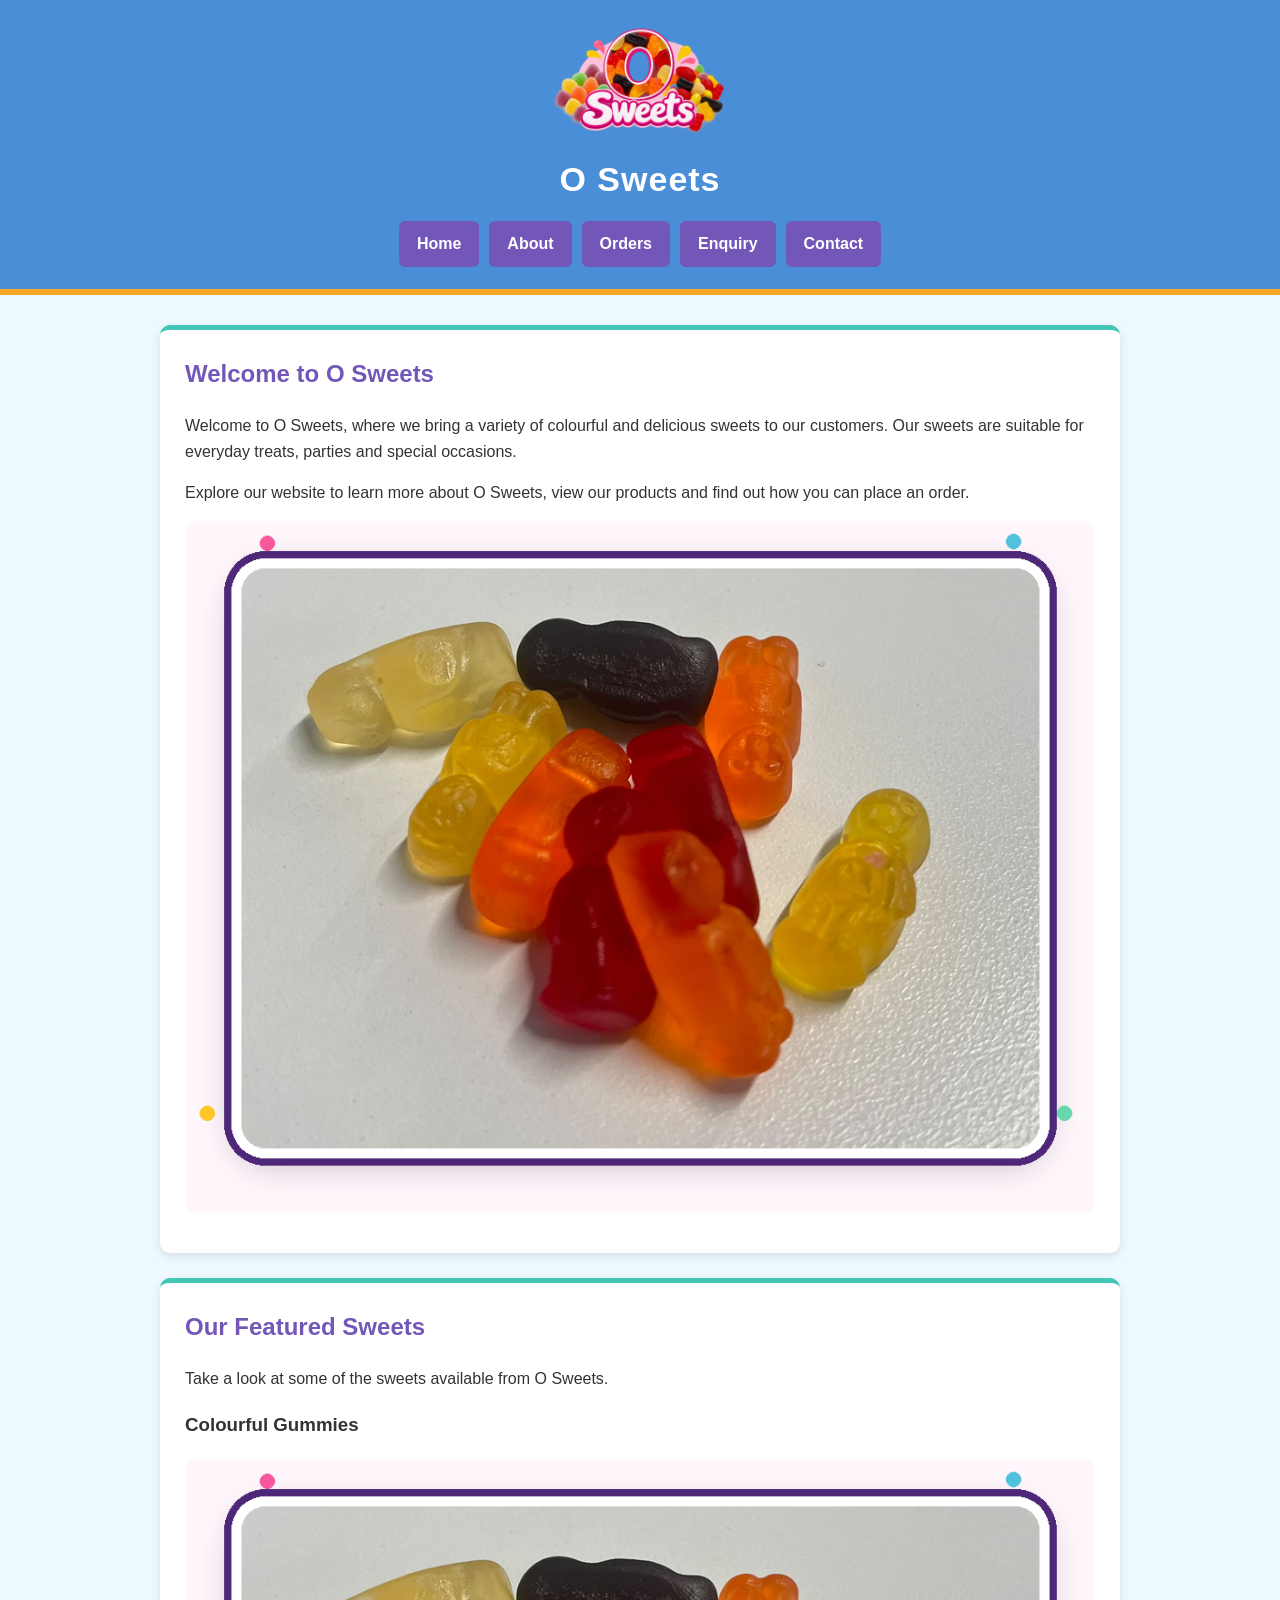
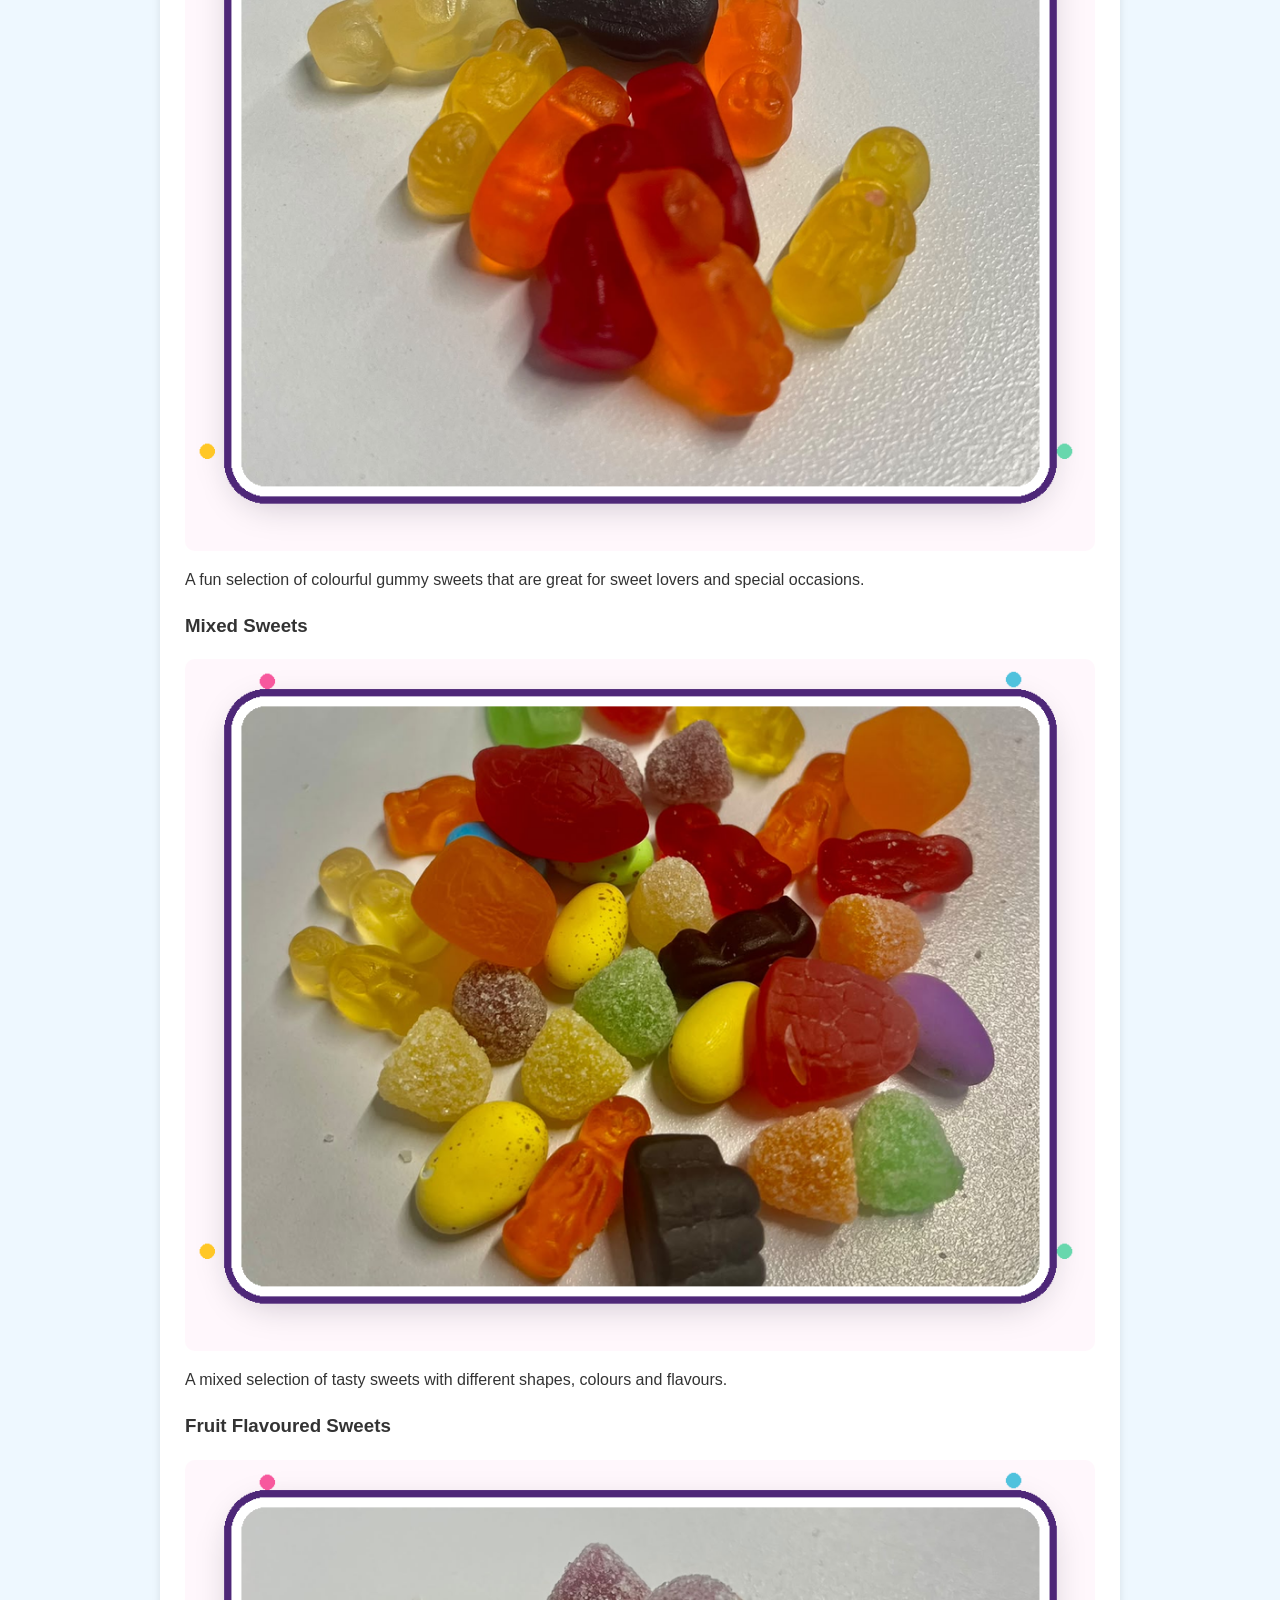
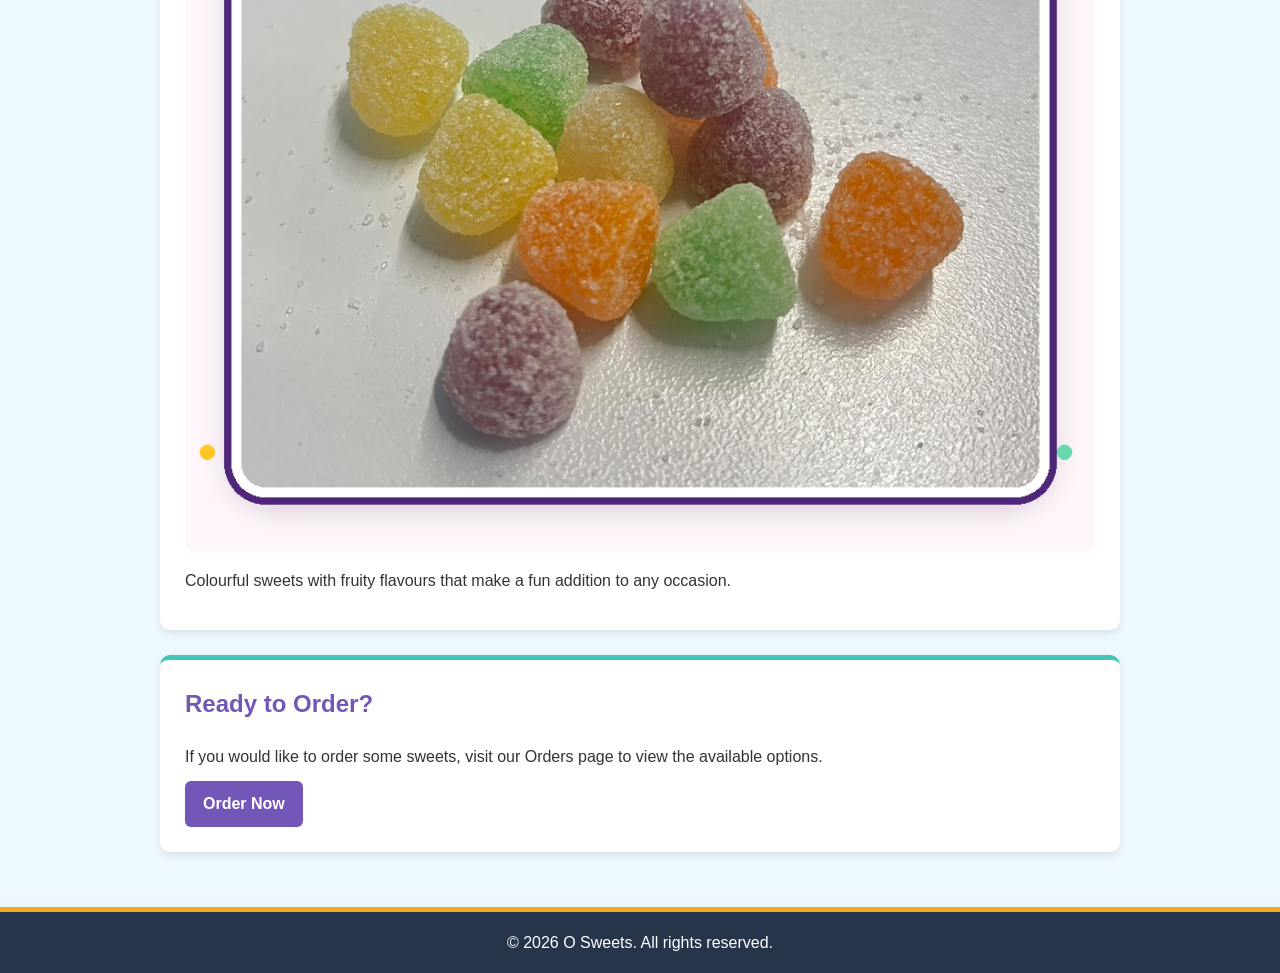
<file: index.html>
<!DOCTYPE html>
<html lang="en">

<head>
    <meta charset="UTF-8">
    <meta name="viewport" content="width=device-width, initial-scale=1.0">


    <title>O Sweets | Home</title>
<meta name="description" content="Welcome to O Sweets. Explore our colourful sweets, products and ordering options.">
<meta name="keywords" content="O Sweets, colourful sweets, gummy sweets, mixed sweets, sweet orders, sweets Pretoria">
<link rel="stylesheet" href="../CSS/styles.css">
</head>

<body>

    <header>

        <img src="../Images/logo.png" alt="O Sweets Logo" width="180">

        <h1>O Sweets</h1>
        <nav>
            <a href="index.html">Home</a>
            <a href="about.html">About</a>
            <a href="orders.html">Orders</a>
            <a href="enquiry.html">Enquiry</a>
            <a href="contact.html">Contact</a>
        </nav>

    </header>

    <main>

        <section>

            <h2>Welcome to O Sweets</h2>

            <p>
                Welcome to O Sweets, where we bring a variety of colourful
                and delicious sweets to our customers. Our sweets are suitable
                for everyday treats, parties and special occasions.
            </p>

            <p>
                Explore our website to learn more about O Sweets, view our
                products and find out how you can place an order.
            </p>

            <img src="../Images/sweets1.png"
                 alt="A selection of colourful sweets">

        </section>


        <section>

            <h2>Our Featured Sweets</h2>

            <p>
                Take a look at some of the sweets available from O Sweets.
            </p>

            <article>

                <h3>Colourful Gummies</h3>

                <img src="../Images/sweets1.png"
                     alt="Colourful gummy sweets">

                <p>
                    A fun selection of colourful gummy sweets that are great
                    for sweet lovers and special occasions.
                </p>

            </article>

            <article>

                <h3>Mixed Sweets</h3>

                <img src="../Images/sweets2.png"
                     alt="Mixed colourful sweets">

                <p>
                    A mixed selection of tasty sweets with different shapes,
                    colours and flavours.
                </p>

            </article>

            <article>

                <h3>Fruit Flavoured Sweets</h3>

                <img src="../Images/sweets3.png"
                     alt="Fruit flavoured sweets">

                <p>
                    Colourful sweets with fruity flavours that make a fun
                    addition to any occasion.
                </p>

            </article>

        </section>

        <section>

            <h2>Ready to Order?</h2>

            <p>
                If you would like to order some sweets, visit our Orders page
                to view the available options.
            </p>

            <a href="orders.html">Order Now</a>

        </section>

    </main>

    <footer>

        <p>&copy; 2026 O Sweets. All rights reserved.</p>

    </footer>

    <script src="../JS/script.js"></script>

</body>

</html>
</file>
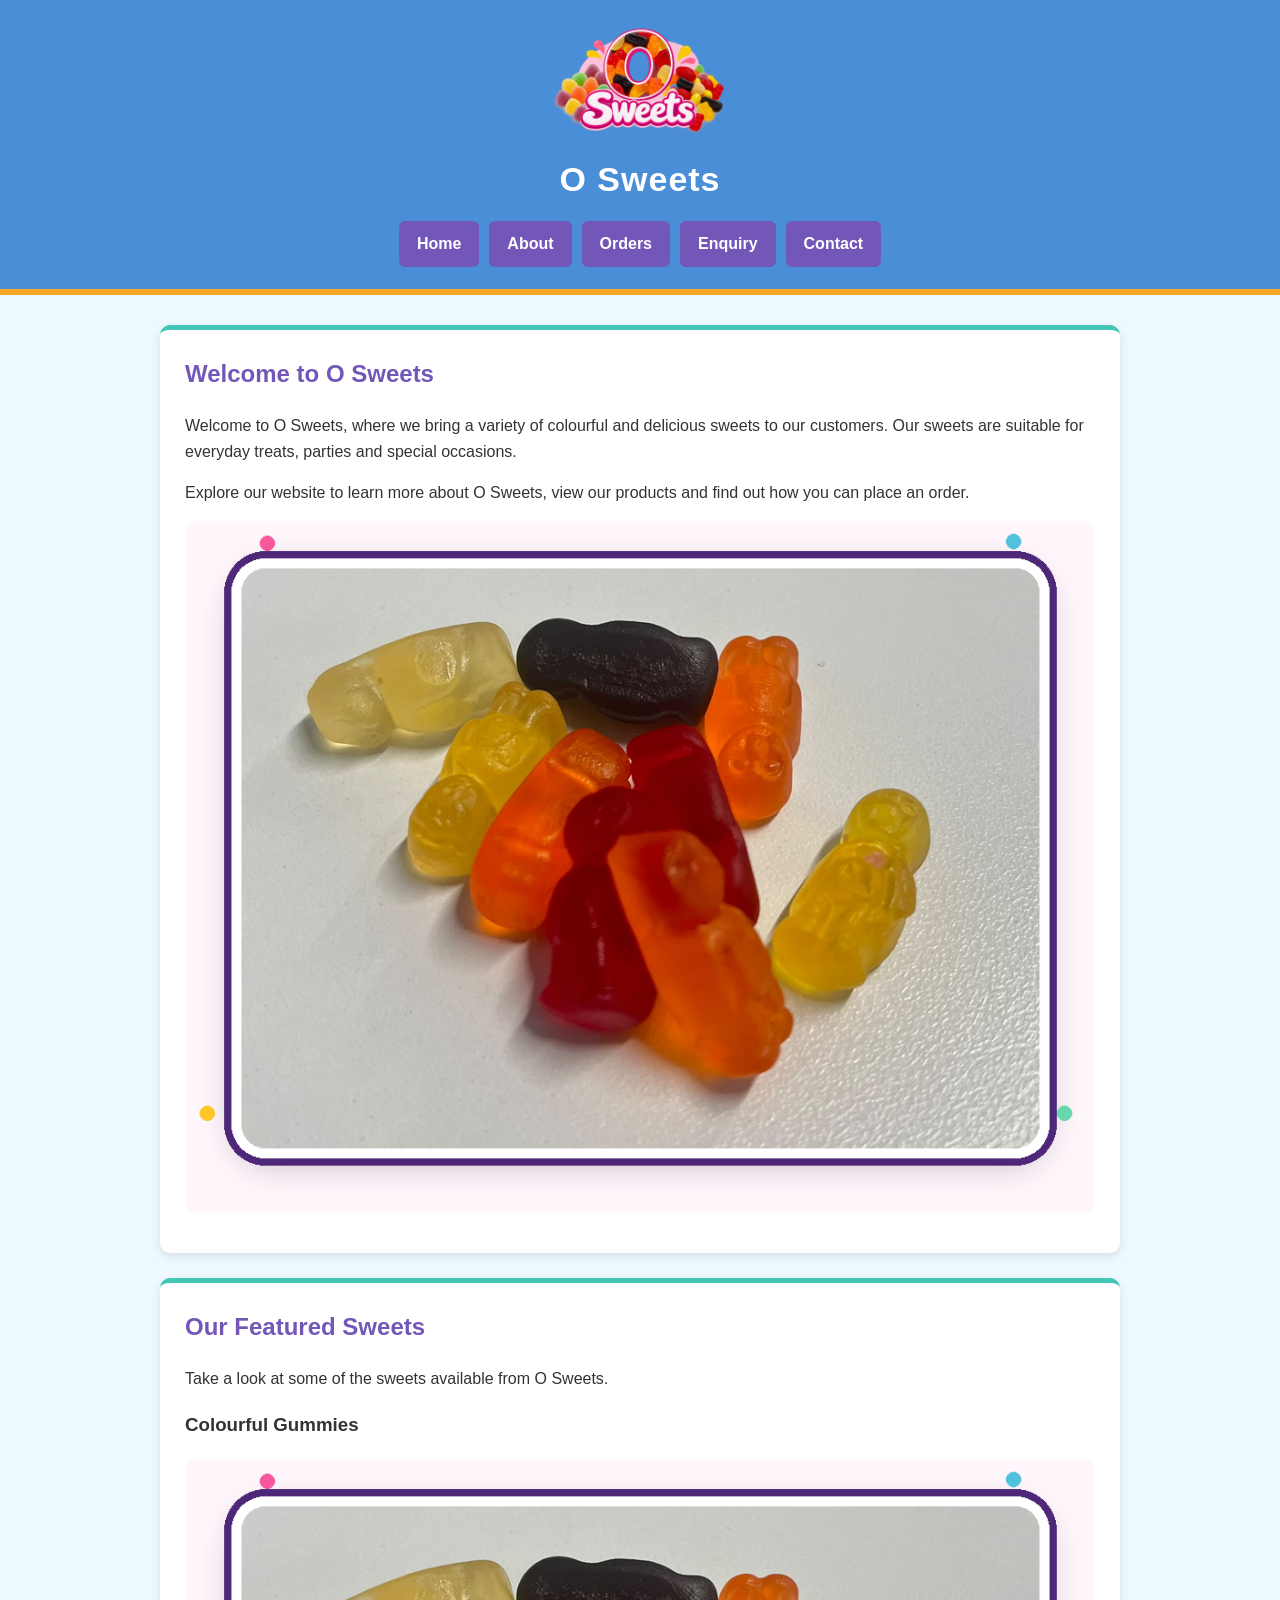
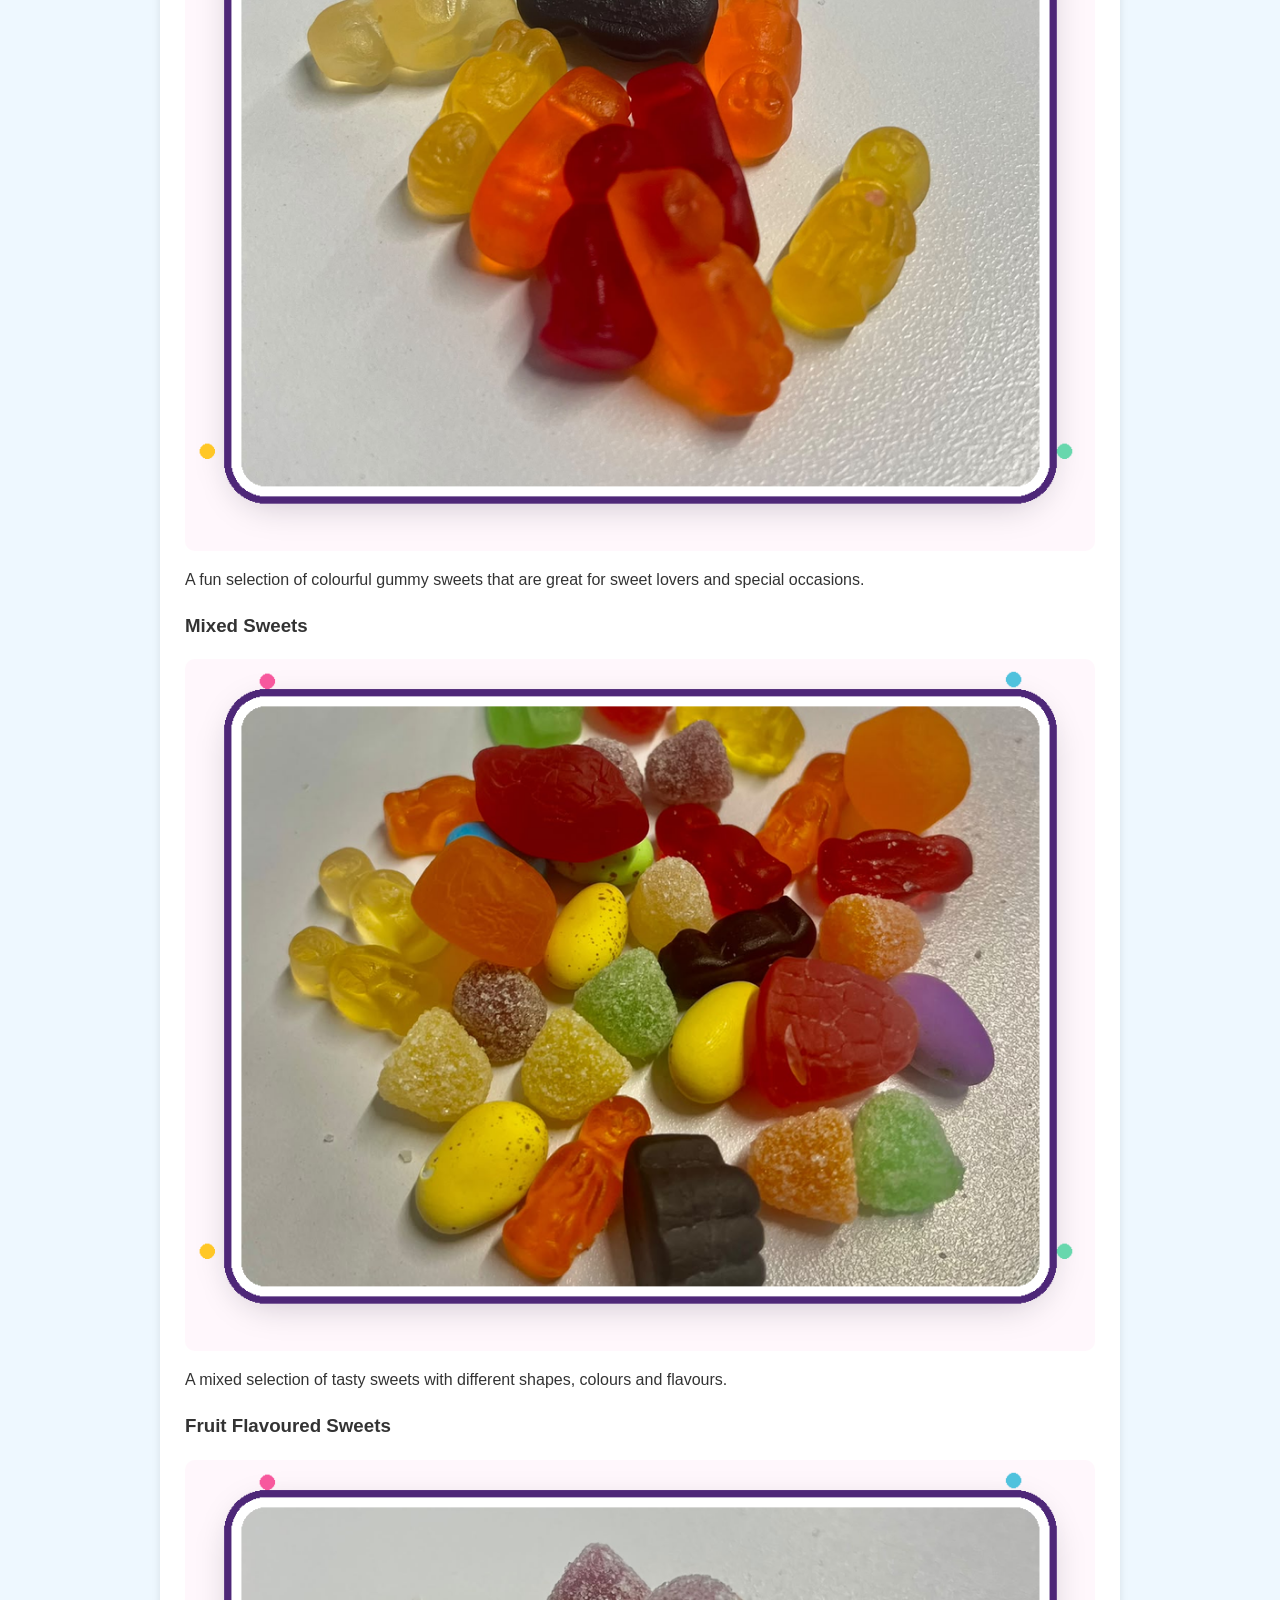
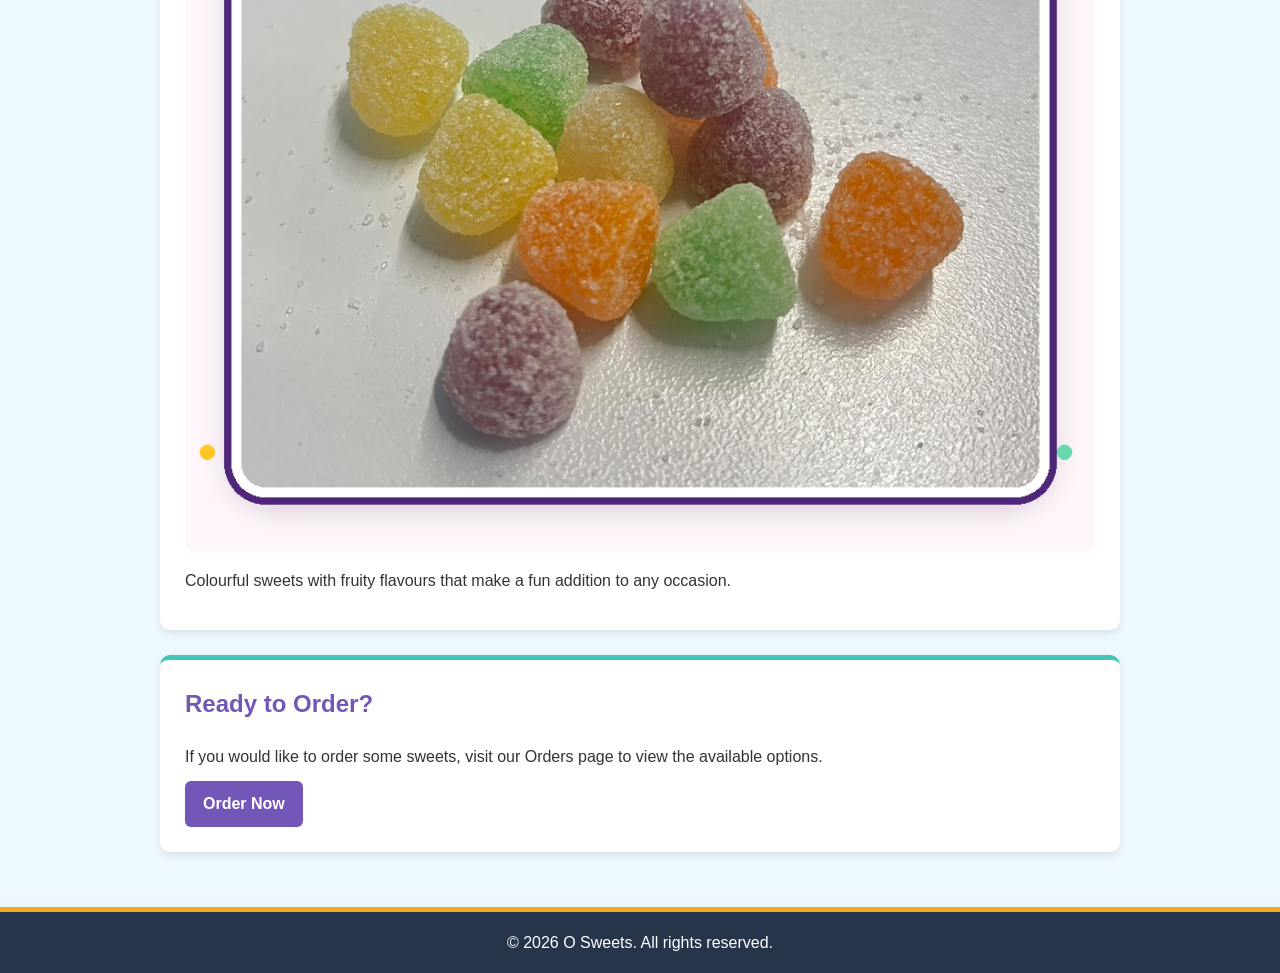
<file: Private/index.html>
<!DOCTYPE html>
<html lang="en">

<head>
    <meta charset="UTF-8">
    <meta name="viewport" content="width=device-width, initial-scale=1.0">


    <title>O Sweets | Home</title>
<meta name="description" content="Welcome to O Sweets. Explore our colourful sweets, products and ordering options.">
<meta name="keywords" content="O Sweets, colourful sweets, gummy sweets, mixed sweets, sweet orders, sweets Pretoria">
<link rel="stylesheet" href="../CSS/styles.css">
</head>

<body>

    <header>

        <img src="../Images/logo.png" alt="O Sweets Logo" width="180">

        <h1>O Sweets</h1>
        <nav>
            <a href="index.html">Home</a>
            <a href="about.html">About</a>
            <a href="orders.html">Orders</a>
            <a href="enquiry.html">Enquiry</a>
            <a href="contact.html">Contact</a>
        </nav>

    </header>

    <main>

        <section>

            <h2>Welcome to O Sweets</h2>

            <p>
                Welcome to O Sweets, where we bring a variety of colourful
                and delicious sweets to our customers. Our sweets are suitable
                for everyday treats, parties and special occasions.
            </p>

            <p>
                Explore our website to learn more about O Sweets, view our
                products and find out how you can place an order.
            </p>

            <img src="../Images/sweets1.png"
                 alt="A selection of colourful sweets">

        </section>


        <section>

            <h2>Our Featured Sweets</h2>

            <p>
                Take a look at some of the sweets available from O Sweets.
            </p>

            <article>

                <h3>Colourful Gummies</h3>

                <img src="../Images/sweets1.png"
                     alt="Colourful gummy sweets">

                <p>
                    A fun selection of colourful gummy sweets that are great
                    for sweet lovers and special occasions.
                </p>

            </article>

            <article>

                <h3>Mixed Sweets</h3>

                <img src="../Images/sweets2.png"
                     alt="Mixed colourful sweets">

                <p>
                    A mixed selection of tasty sweets with different shapes,
                    colours and flavours.
                </p>

            </article>

            <article>

                <h3>Fruit Flavoured Sweets</h3>

                <img src="../Images/sweets3.png"
                     alt="Fruit flavoured sweets">

                <p>
                    Colourful sweets with fruity flavours that make a fun
                    addition to any occasion.
                </p>

            </article>

        </section>

        <section>

            <h2>Ready to Order?</h2>

            <p>
                If you would like to order some sweets, visit our Orders page
                to view the available options.
            </p>

            <a href="orders.html">Order Now</a>

        </section>

    </main>

    <footer>

        <p>&copy; 2026 O Sweets. All rights reserved.</p>

    </footer>

    <script src="../JS/script.js"></script>

</body>

</html>
</file>
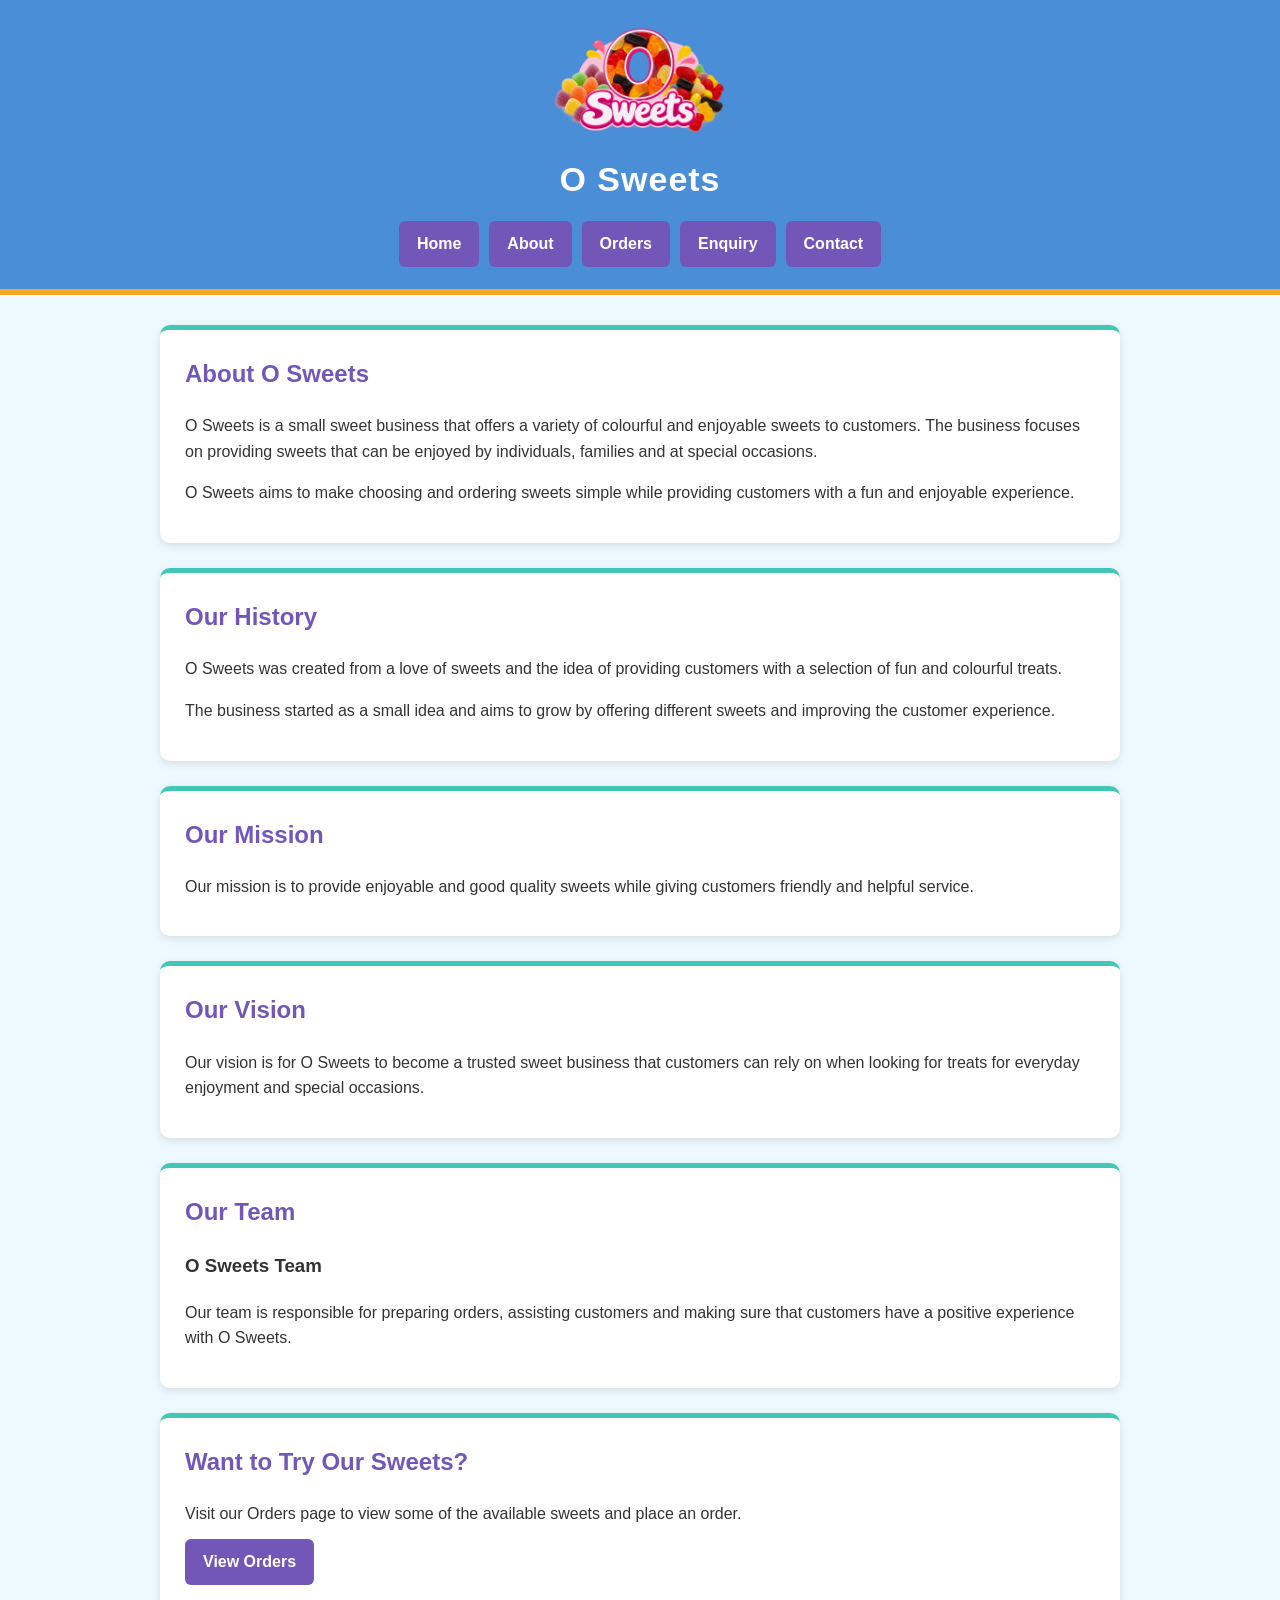
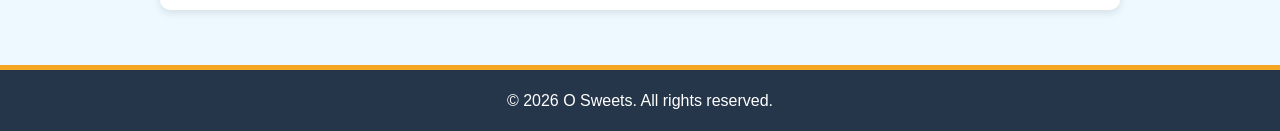
<file: about.html>
<!DOCTYPE html>
<html lang="en">

<head>
    <meta charset="UTF-8">
    <meta name="viewport" content="width=device-width, initial-scale=1.0">

    <title>O Sweets | About Us</title>
<meta name="description" content="Learn more about O Sweets, including our history, mission, vision and team.">
    <link rel="stylesheet" href="../CSS/styles.css">
</head>

<body>

    <header>

        <img src="../Images/logo.png" alt="O Sweets Logo" width="180">

        <h1>O Sweets</h1>

        <nav>
            <a href="index.html">Home</a>
            <a href="about.html">About</a>
            <a href="orders.html">Orders</a>
            <a href="enquiry.html">Enquiry</a>
            <a href="contact.html">Contact</a>
        </nav>

    </header>

    <main>

        <section>

            <h2>About O Sweets</h2>

            <p>
                O Sweets is a small sweet business that offers a variety
                of colourful and enjoyable sweets to customers. The business
                focuses on providing sweets that can be enjoyed by individuals,
                families and at special occasions.
            </p>

            <p>
                O Sweets aims to make choosing and ordering sweets simple
                while providing customers with a fun and enjoyable experience.
            </p>

        </section>

        <section>

            <h2>Our History</h2>

            <p>
                O Sweets was created from a love of sweets and the idea of
                providing customers with a selection of fun and colourful
                treats.
            </p>

            <p>
                The business started as a small idea and aims to grow by
                offering different sweets and improving the customer
                experience.
            </p>

        </section>

        <section>

            <h2>Our Mission</h2>

            <p>
                Our mission is to provide enjoyable and good quality sweets
                while giving customers friendly and helpful service.
            </p>

        </section>

        <section>

            <h2>Our Vision</h2>

            <p>
                Our vision is for O Sweets to become a trusted sweet business
                that customers can rely on when looking for treats for
                everyday enjoyment and special occasions.
            </p>

        </section>

        <section>

            <h2>Our Team</h2>

            <article>

                <h3>O Sweets Team</h3>

                <p>
                    Our team is responsible for preparing orders, assisting
                    customers and making sure that customers have a positive
                    experience with O Sweets.
                </p>

            </article>

        </section>

        <section>

            <h2>Want to Try Our Sweets?</h2>

            <p>
                Visit our Orders page to view some of the available sweets
                and place an order.
            </p>

            <a href="orders.html">View Orders</a>

        </section>

    </main>

    <footer>

        <p>&copy; 2026 O Sweets. All rights reserved.</p>

    </footer>


    <script src="../JS/script.js"></script>

</body>

</html>
</file>
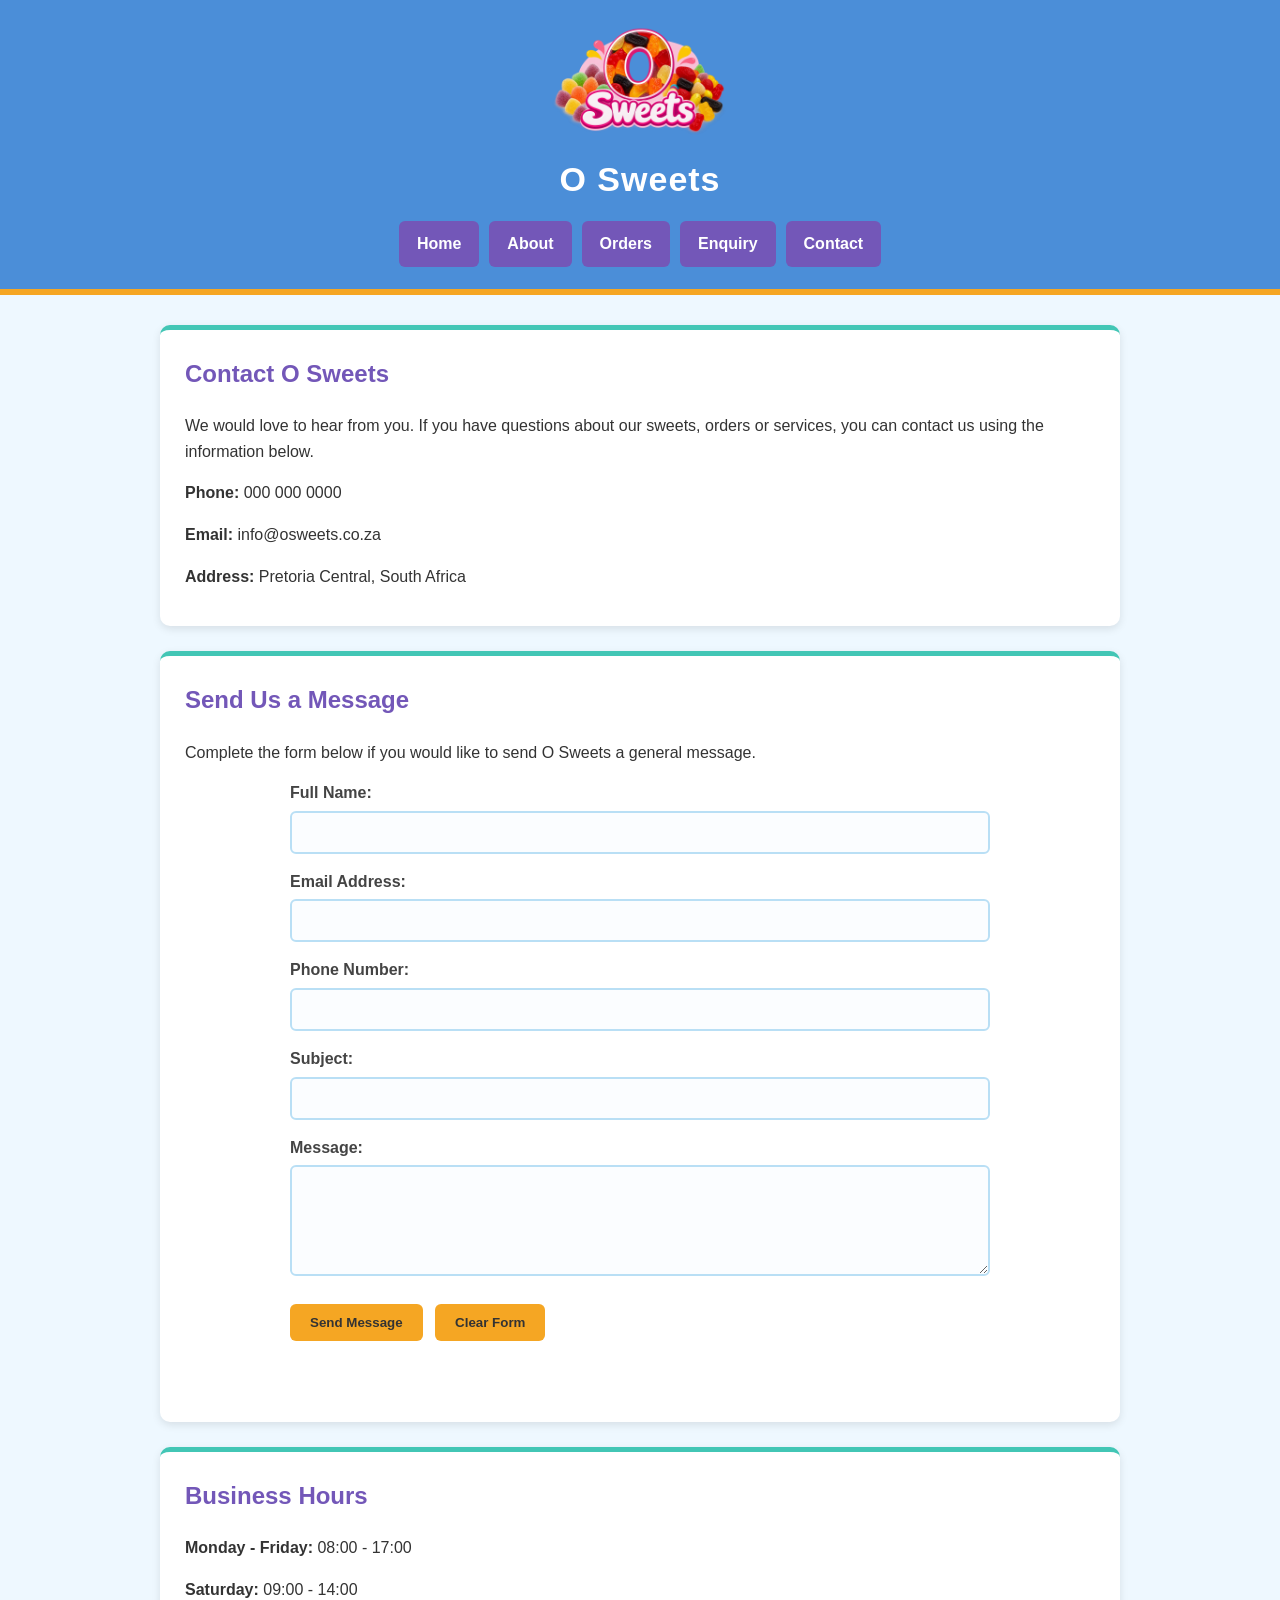
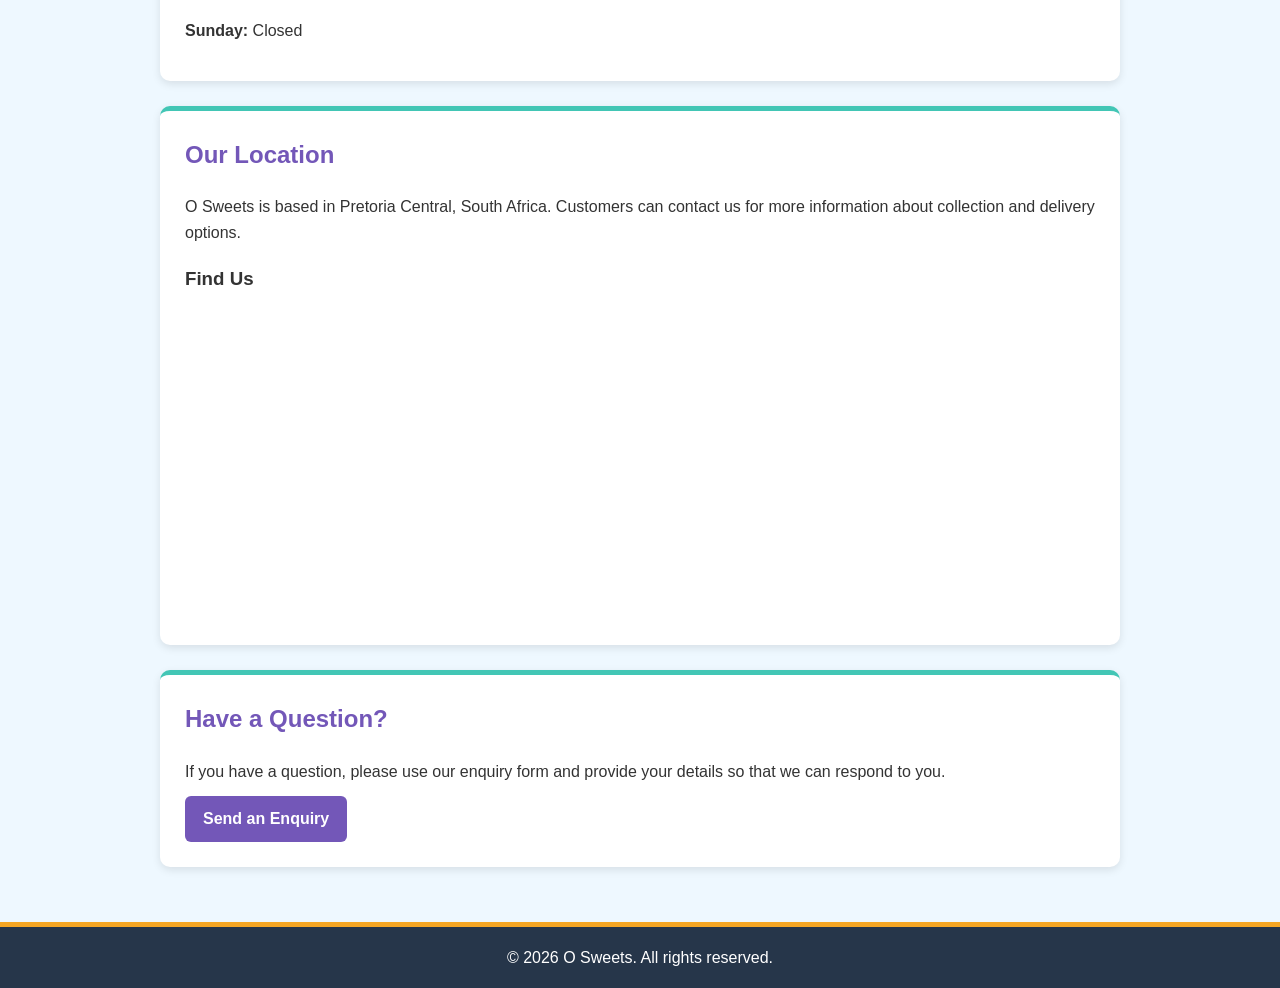
<file: contact.html>
<!DOCTYPE html>
<html lang="en">

<head>
    <meta charset="UTF-8">
    <meta name="viewport" content="width=device-width, initial-scale=1.0">

    <title>O Sweets | Contact Us</title>
<meta name="description" content="Find O Sweets contact information, business hours and location details.">
<meta name="keywords" content="O Sweets, contact O Sweets, sweets Pretoria, sweet orders, Pretoria Central">
<link rel="stylesheet" href="../CSS/styles.css">
</head>

<body>

    <header>

        <img src="../Images/logo.png" alt="O Sweets Logo" width="180">

        <h1>O Sweets</h1>

        <nav>
            <a href="index.html">Home</a>
            <a href="about.html">About</a>
            <a href="orders.html">Orders</a>
            <a href="enquiry.html">Enquiry</a>
            <a href="contact.html">Contact</a>
        </nav>

    </header>

    <main>

        <section>

            <h2>Contact O Sweets</h2>

            <p>
                We would love to hear from you. If you have questions about
                our sweets, orders or services, you can contact us using the
                information below.
            </p>

            <p>
                <strong>Phone:</strong> 000 000 0000
            </p>

            <p>
                <strong>Email:</strong> info@osweets.co.za
            </p>

            <p>
                <strong>Address:</strong> Pretoria Central, South Africa
            </p>

        </section>
<!-- Contact form for general customer messages -->
<section>

    <h2>Send Us a Message</h2>

    <p>
        Complete the form below if you would like to send
        O Sweets a general message.
    </p>

    <form id="contactForm">

        <label for="contactName">Full Name:</label>
        <input type="text"
               id="contactName"
               required>

        <label for="contactEmail">Email Address:</label>
        <input type="email"
               id="contactEmail"
               required>

        <label for="contactPhone">Phone Number:</label>
        <input type="tel"
               id="contactPhone"
               required>

        <label for="contactSubject">Subject:</label>
        <input type="text"
               id="contactSubject"
               required>

        <label for="contactMessage">Message:</label>
        <textarea id="contactMessage"
                  rows="5"
                  required></textarea>

        <button type="submit">Send Message</button>
        <button type="reset">Clear Form</button>

    </form>

    <!-- JavaScript will display the contact response here -->
    <p id="contactResponse"></p>

</section>
        <section>

            <h2>Business Hours</h2>

            <p>
                <strong>Monday - Friday:</strong> 08:00 - 17:00
            </p>

            <p>
                <strong>Saturday:</strong> 09:00 - 14:00
            </p>

            <p>
                <strong>Sunday:</strong> Closed
            </p>

        </section>

        <section>

            <h2>Our Location</h2>

            <p>
                O Sweets is based in Pretoria Central, South Africa.
    Customers can contact us for more information about
    collection and delivery options.
            </p>

            <h3>Find Us</h3>

        <iframe
             src="https://www.google.com/maps?q=Pretoria+Central,+Pretoria,+South+Africa&output=embed"
             width="100%"
              height="300"
              style="border:0;"
             allowfullscreen=""
              loading="lazy"
              title="Map showing the location of O Sweets in Pretoria Central">
        </iframe>

        </section>

        <section>

            <h2>Have a Question?</h2>

            <p>
                If you have a question, please use our enquiry form and
                provide your details so that we can respond to you.
            </p>

            <a href="enquiry.html">Send an Enquiry</a>

        </section>

    </main>

    <footer>

        <p>&copy; 2026 O Sweets. All rights reserved.</p>

    </footer>

    <script src="../JS/script.js"></script>

</body>

</html>
</file>
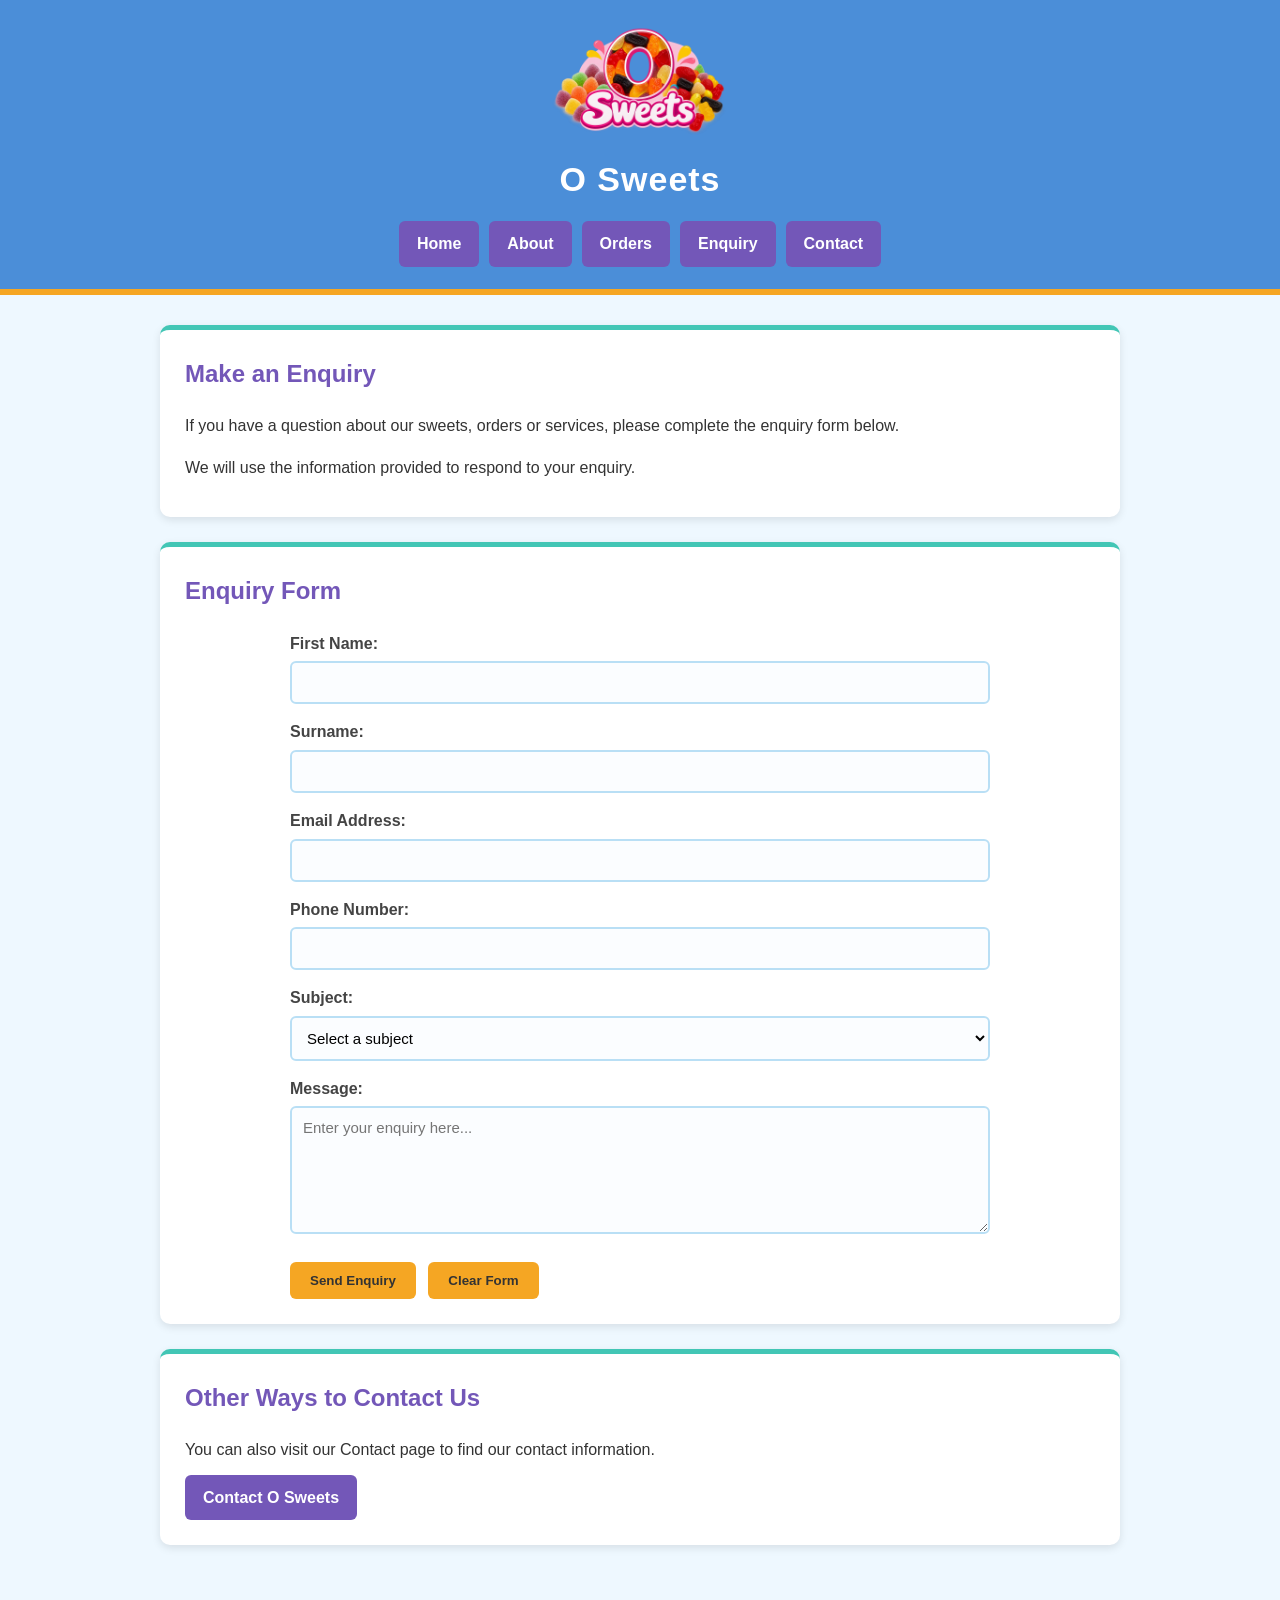
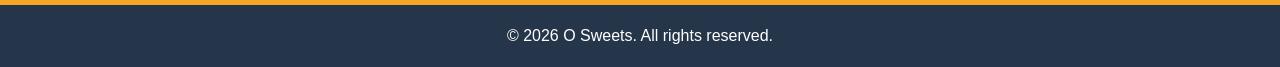
<file: enquiry.html>
<!DOCTYPE html>
<html lang="en">

<head>
    <meta charset="UTF-8">
    <meta name="viewport" content="width=device-width, initial-scale=1.0">

    <title>O Sweets | Enquiry</title>
<meta name="description" content="Contact O Sweets with questions about our sweets, products, prices and orders.">
    <link rel="stylesheet" href="../CSS/styles.css">
</head>

<body>

    <header>

        <img src="../Images/logo.png" alt="O Sweets Logo" width="180">

        <h1>O Sweets</h1>

        <nav>
            <a href="index.html">Home</a>
            <a href="about.html">About</a>
            <a href="orders.html">Orders</a>
            <a href="enquiry.html">Enquiry</a>
            <a href="contact.html">Contact</a>
        </nav>

    </header>

    <main>

        <section>

            <h2>Make an Enquiry</h2>

            <p>
                If you have a question about our sweets, orders or services,
                please complete the enquiry form below.
            </p>

            <p>
                We will use the information provided to respond to your
                enquiry.
            </p>

        </section>

        <section>

            <h2>Enquiry Form</h2>

            <form id="enquiryForm">

                <label for="name">First Name:</label>

                <input type="text"
                       id="name"
                       name="name"
                       required>

                <label for="surname">Surname:</label>

                <input type="text"
                       id="surname"
                       name="surname"
                       required>

                <label for="email">Email Address:</label>

                <input type="email"
                       id="email"
                       name="email"
                       required>

                <label for="phone">Phone Number:</label>

                <input type="tel"
                       id="phone"
                       name="phone"
                       required>

                <label for="subject">Subject:</label>

                <select id="subject"
                        name="subject"
                        required>

                    <option value="">Select a subject</option>

                    <option value="products">
                        Product Information
                    </option>

                    <option value="orders">
                        Order Information
                    </option>

                    <option value="pricing">
                        Pricing
                    </option>

                    <option value="other">
                        Other
                    </option>

                </select>

                <label for="message">Message:</label>

                <textarea id="message"
                          name="message"
                          rows="6"
                          placeholder="Enter your enquiry here..."
                          required></textarea>

                <button type="submit">Send Enquiry</button>

                <button type="reset">Clear Form</button>

            </form>

        </section>

        <section>

            <h2>Other Ways to Contact Us</h2>

            <p>
                You can also visit our Contact page to find our contact
                information.
            </p>

            <a href="contact.html">Contact O Sweets</a>

        </section>

    </main>

    <footer>

        <p>&copy; 2026 O Sweets. All rights reserved.</p>

    </footer>

    <script src="../JS/script.js"></script>

</body>

</html>
</file>
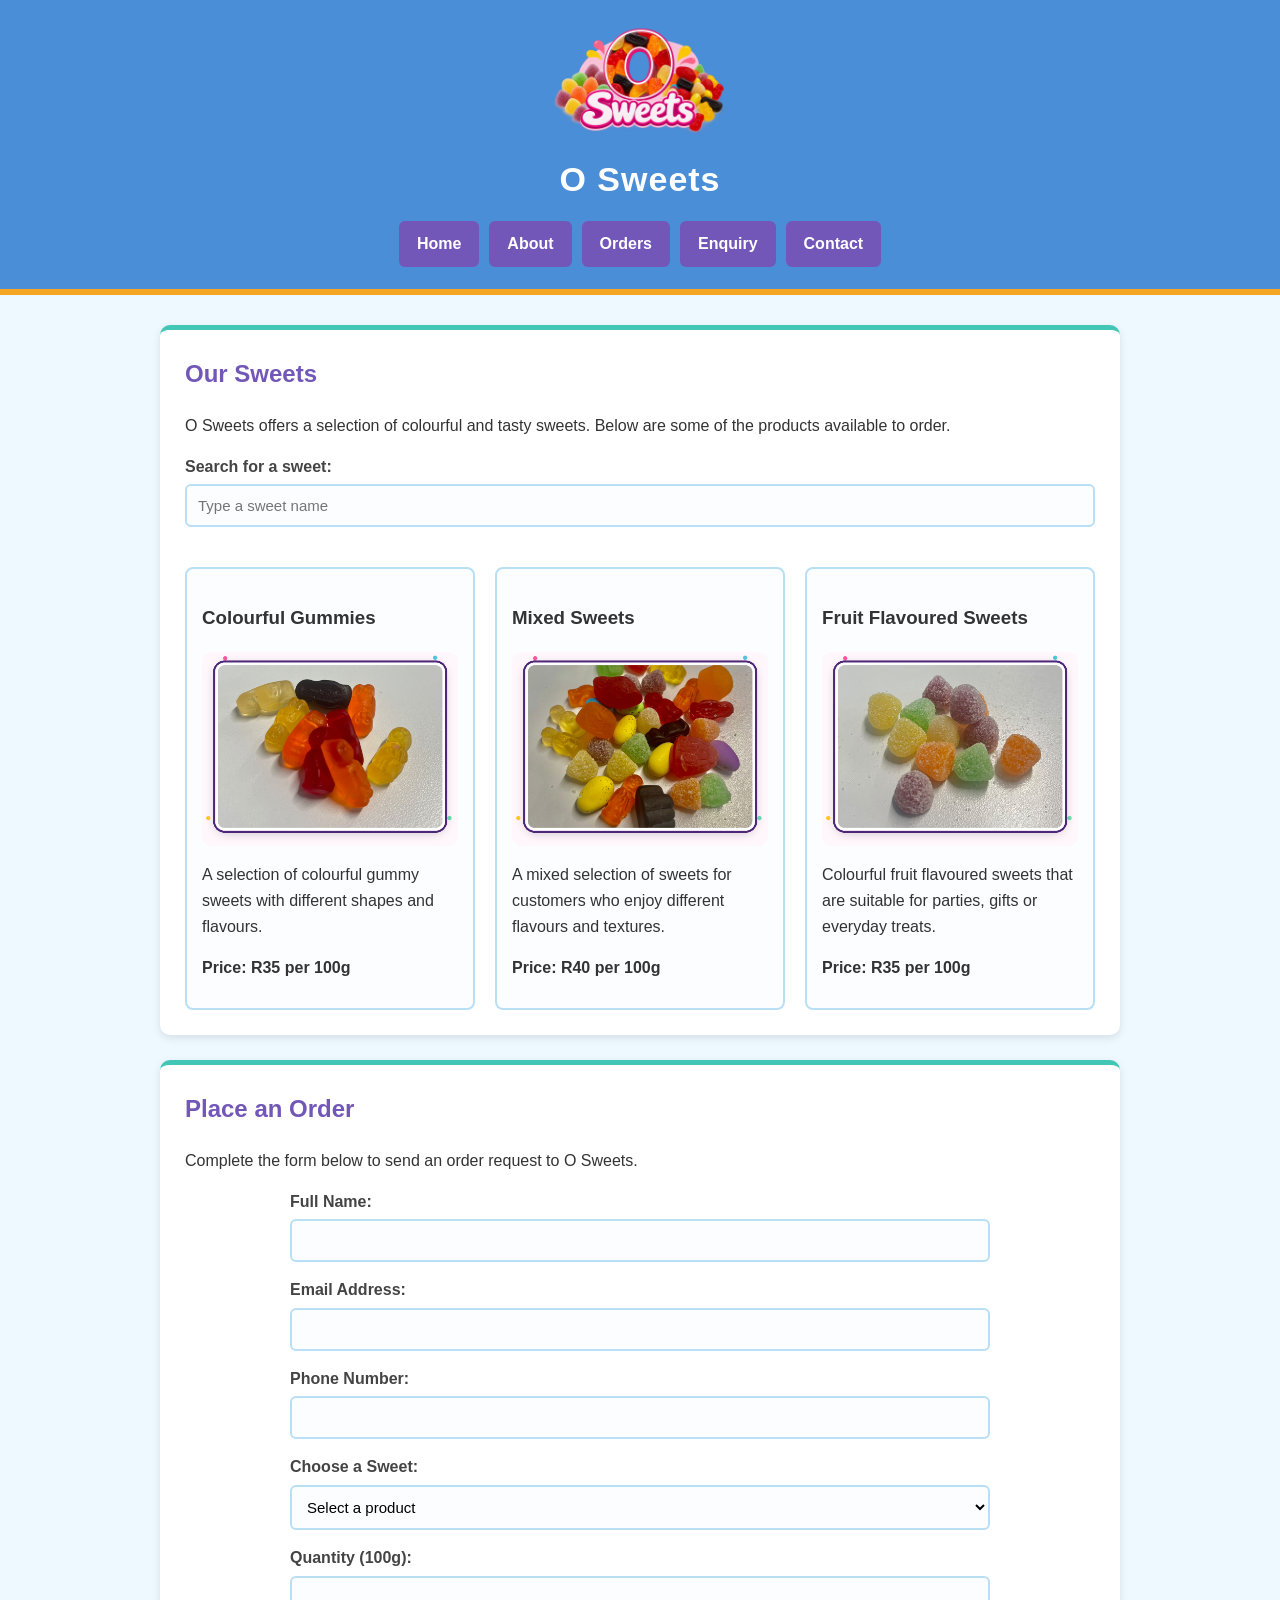
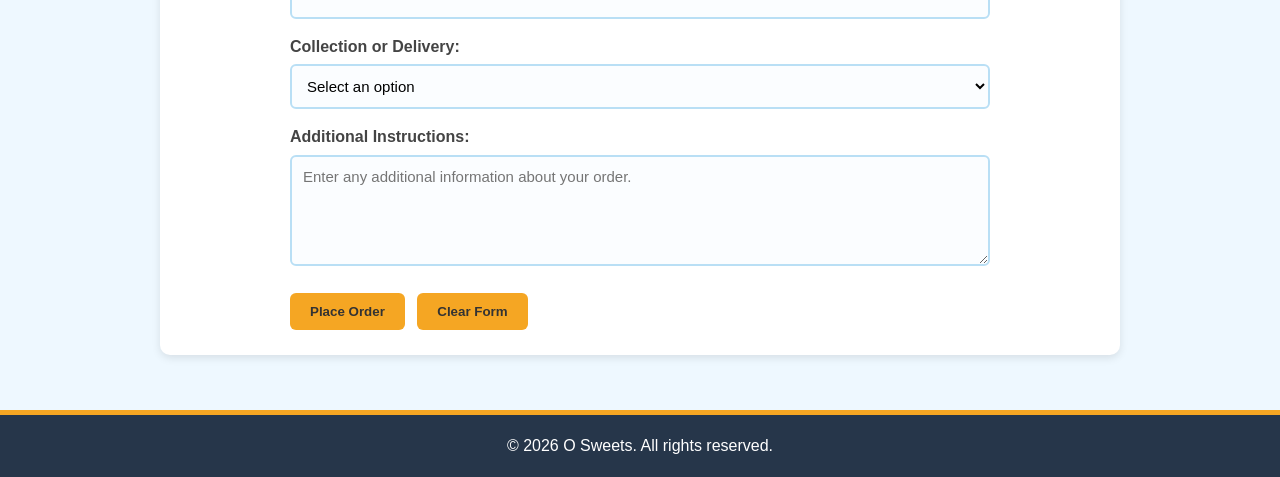
<file: orders.html>
<!DOCTYPE html>
<html lang="en">

<head>
    <meta charset="UTF-8">
    <meta name="viewport" content="width=device-width, initial-scale=1.0">

    <title>O Sweets | Orders</title>
<meta name="description" content="View O Sweets products and submit an order for colourful and delicious sweets.">
<meta name="keywords" content="O Sweets, sweet orders, gummy sweets, mixed sweets, fruit sweets, sweets Pretoria">
<link rel="stylesheet" href="../CSS/styles.css">
</head>

<body>

    <header>

        <img src="../Images/logo.png" alt="O Sweets Logo" width="180">

        <h1>O Sweets</h1>

        <nav>
            <a href="index.html">Home</a>
            <a href="about.html">About</a>
            <a href="orders.html">Orders</a>
            <a href="enquiry.html">Enquiry</a>
            <a href="contact.html">Contact</a>
        </nav>

    </header>

    <main>

        <section>

            <h2>Our Sweets</h2>

            <p>
                O Sweets offers a selection of colourful and tasty sweets.
                Below are some of the products available to order.
            </p>

<label for="productSearch">Search for a sweet:</label>
<input type="text"
       id="productSearch"
       placeholder="Type a sweet name">

<div id="productList">

<article>
            <article>

                <h3>Colourful Gummies</h3>

                <img src="../Images/sweets1.png"
                     alt="Colourful gummy sweets"
                    class="product-image">

                <p>
                    A selection of colourful gummy sweets with different
                    shapes and flavours.
                </p>

                <p><strong>Price: R35 per 100g</strong></p>

            </article>

            <article>

                <h3>Mixed Sweets</h3>
                <img src="../Images/sweets2.png"
                     alt="Mixed colourful sweets"
                     class="product-image">

                <p>
                    A mixed selection of sweets for customers who enjoy
                    different flavours and textures.
                </p>

                <p><strong>Price: R40 per 100g</strong></p>

            </article>

            <article>

                <h3>Fruit Flavoured Sweets</h3>
                <img src="../Images/sweets3.png"
                     alt="Fruit flavoured sweets"
                     class="product-image">

                <p>
                    Colourful fruit flavoured sweets that are suitable for
                    parties, gifts or everyday treats.
                </p>
                <p><strong>Price: R35 per 100g</strong></p>

            </article>

</div>

        </section>

        <section>

            <h2>Place an Order</h2>

            <p>
                Complete the form below to send an order request to O Sweets.
            </p>

            <form id="orderForm">

                <label for="customerName">Full Name:</label>
                <input type="text"
                       id="customerName"
                       name="customerName"
                       required>

                <label for="orderEmail">Email Address:</label>
                <input type="email"
                       id="orderEmail"
                       name="orderEmail"
                       required>

                <label for="orderPhone">Phone Number:</label>
                <input type="tel"
                       id="orderPhone"
                       name="orderPhone"
                       required>

                <label for="sweet">Choose a Sweet:</label>

                <select id="sweet" name="sweet" required>

                    <option value="">Select a product</option>

                    <option value="Colourful Gummies">
                        Colourful Gummies
                    </option>

                    <option value="Mixed Sweets">
                        Mixed Sweets
                    </option>

                    <option value="Fruit Flavoured Sweets">
                        Fruit Flavoured Sweets
                    </option>

                </select>

                <label for="quantity">Quantity (100g):</label>

                <input type="number"
                       id="quantity"
                       name="quantity"
                       min="1"
                       required>

                <label for="method">Collection or Delivery:</label>

                <select id="method" name="method" required>

                    <option value="">Select an option</option>

                    <option value="collection">
                        Collection
                    </option>

                    <option value="delivery">
                        Delivery
                    </option>

                </select>

                <label for="instructions">
                    Additional Instructions:
                </label>

                <textarea id="instructions"
                          name="instructions"
                          rows="5"
                          placeholder="Enter any additional information about your order."></textarea>

                <button type="submit">Place Order</button>

                <button type="reset">Clear Form</button>

            </form>

        </section>

    </main>

    <footer>

        <p>&copy; 2026 O Sweets. All rights reserved.</p>

    </footer>

    <script src="../JS/script.js"></script>

</body>

</html>
</file>
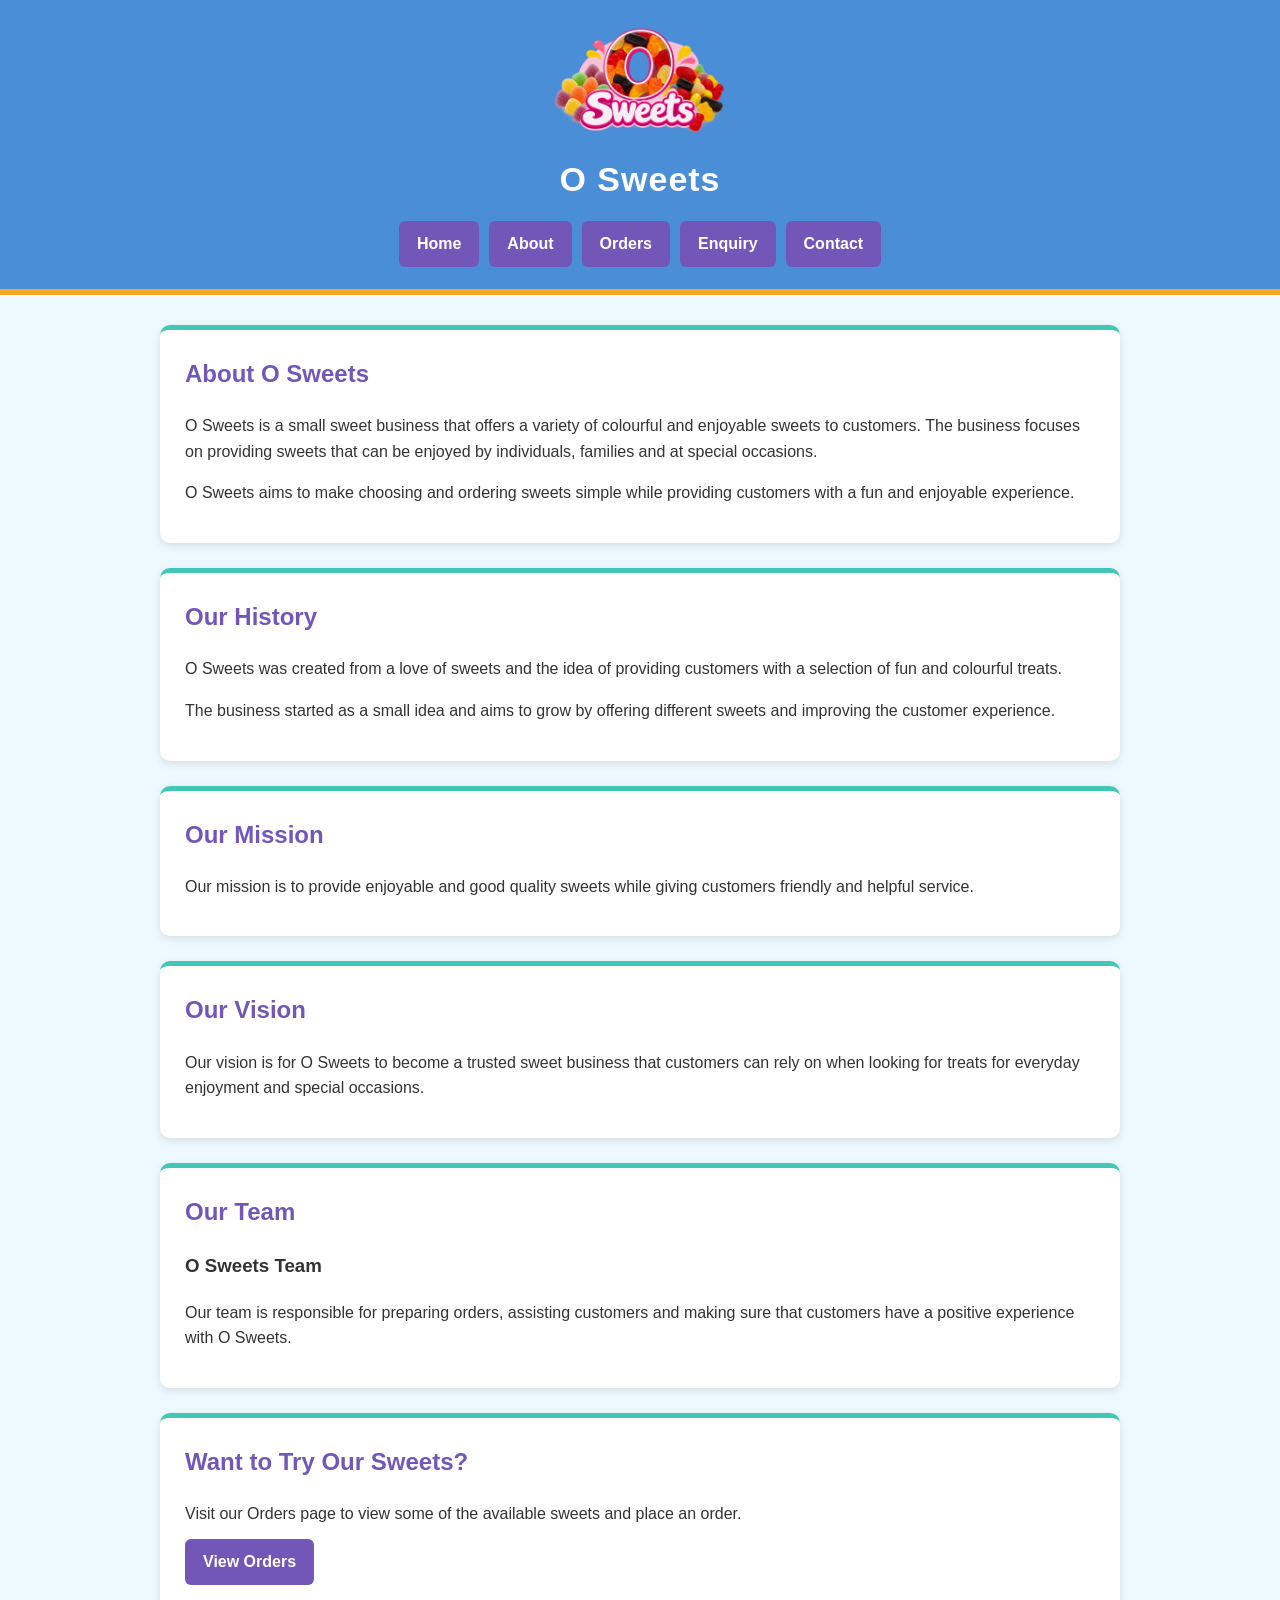
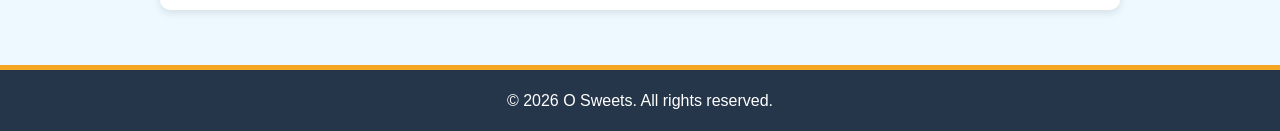
<file: Private/about.html>
<!DOCTYPE html>
<html lang="en">

<head>
    <meta charset="UTF-8">
    <meta name="viewport" content="width=device-width, initial-scale=1.0">

    <title>O Sweets | About Us</title>
<meta name="description" content="Learn more about O Sweets, including our history, mission, vision and team.">
    <link rel="stylesheet" href="../CSS/styles.css">
</head>

<body>

    <header>

        <img src="../Images/logo.png" alt="O Sweets Logo" width="180">

        <h1>O Sweets</h1>

        <nav>
            <a href="index.html">Home</a>
            <a href="about.html">About</a>
            <a href="orders.html">Orders</a>
            <a href="enquiry.html">Enquiry</a>
            <a href="contact.html">Contact</a>
        </nav>

    </header>

    <main>

        <section>

            <h2>About O Sweets</h2>

            <p>
                O Sweets is a small sweet business that offers a variety
                of colourful and enjoyable sweets to customers. The business
                focuses on providing sweets that can be enjoyed by individuals,
                families and at special occasions.
            </p>

            <p>
                O Sweets aims to make choosing and ordering sweets simple
                while providing customers with a fun and enjoyable experience.
            </p>

        </section>

        <section>

            <h2>Our History</h2>

            <p>
                O Sweets was created from a love of sweets and the idea of
                providing customers with a selection of fun and colourful
                treats.
            </p>

            <p>
                The business started as a small idea and aims to grow by
                offering different sweets and improving the customer
                experience.
            </p>

        </section>

        <section>

            <h2>Our Mission</h2>

            <p>
                Our mission is to provide enjoyable and good quality sweets
                while giving customers friendly and helpful service.
            </p>

        </section>

        <section>

            <h2>Our Vision</h2>

            <p>
                Our vision is for O Sweets to become a trusted sweet business
                that customers can rely on when looking for treats for
                everyday enjoyment and special occasions.
            </p>

        </section>

        <section>

            <h2>Our Team</h2>

            <article>

                <h3>O Sweets Team</h3>

                <p>
                    Our team is responsible for preparing orders, assisting
                    customers and making sure that customers have a positive
                    experience with O Sweets.
                </p>

            </article>

        </section>

        <section>

            <h2>Want to Try Our Sweets?</h2>

            <p>
                Visit our Orders page to view some of the available sweets
                and place an order.
            </p>

            <a href="orders.html">View Orders</a>

        </section>

    </main>

    <footer>

        <p>&copy; 2026 O Sweets. All rights reserved.</p>

    </footer>


    <script src="../JS/script.js"></script>

</body>

</html>
</file>
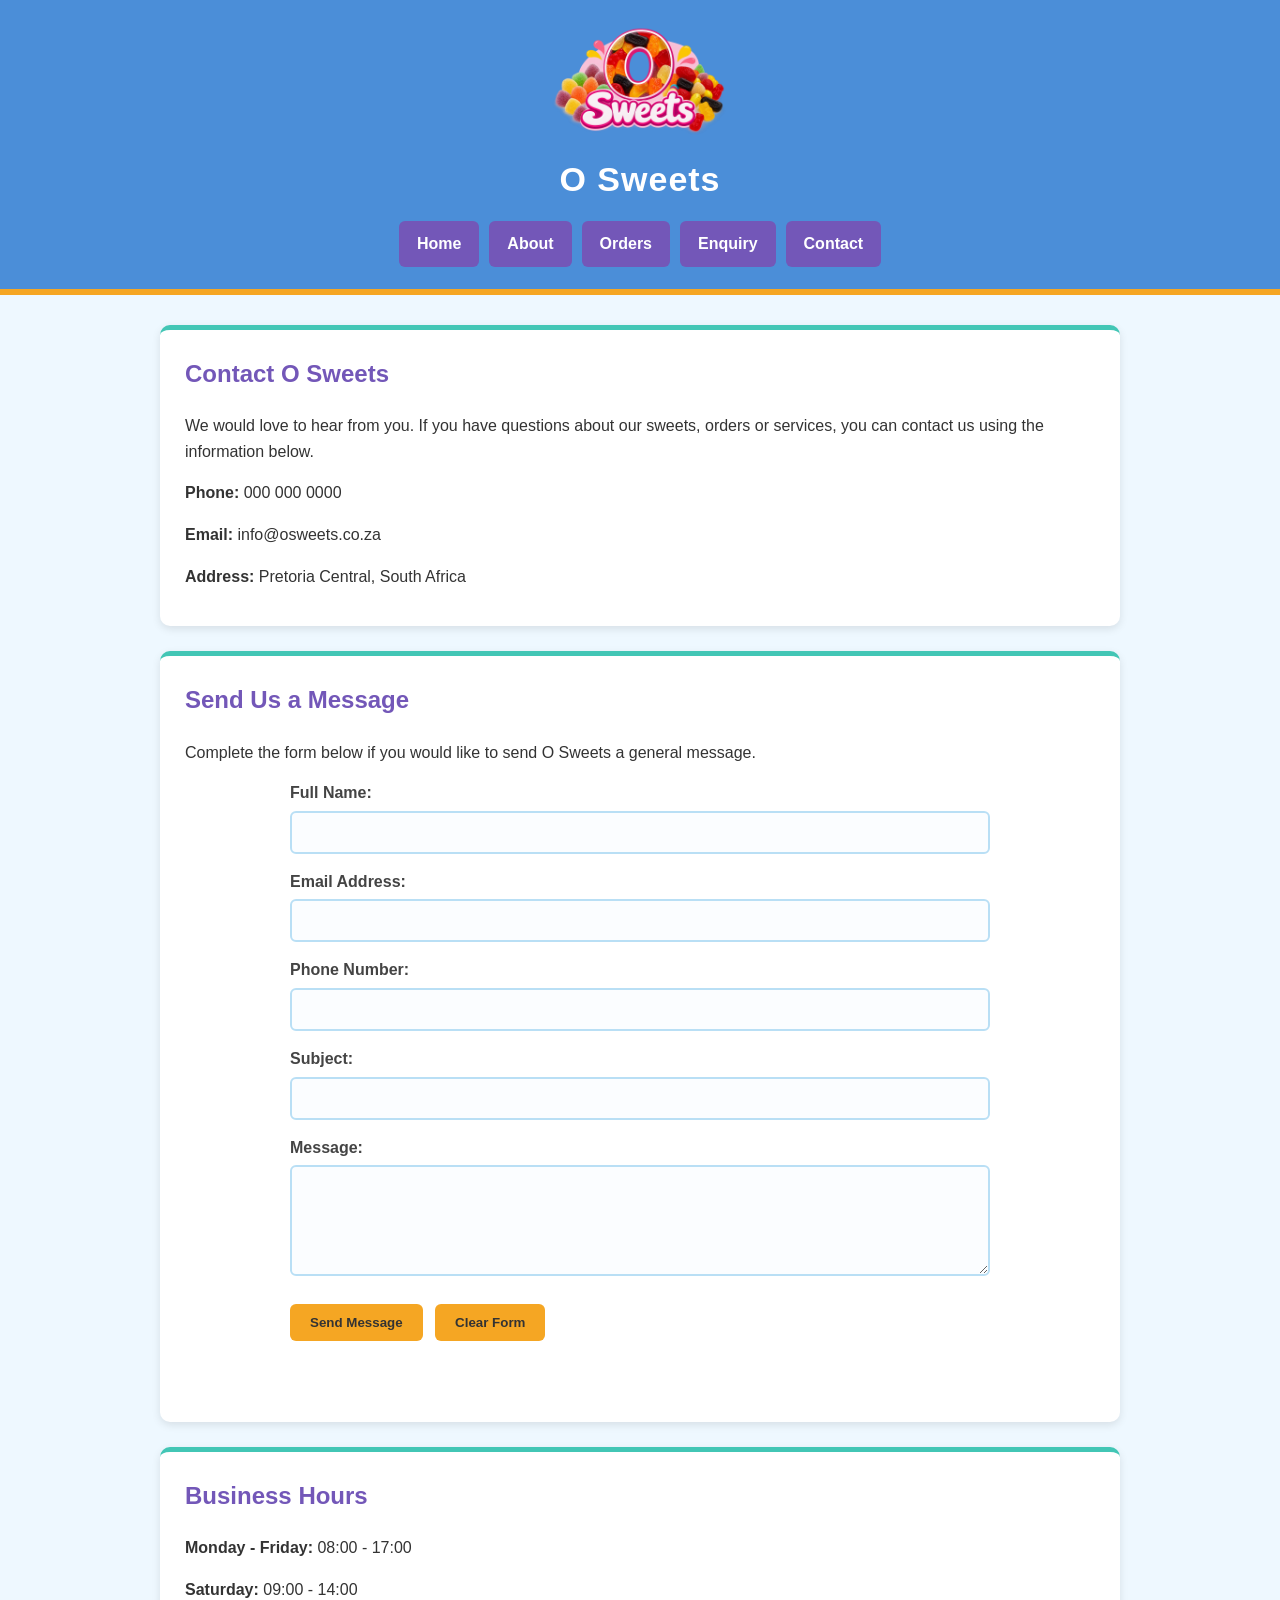
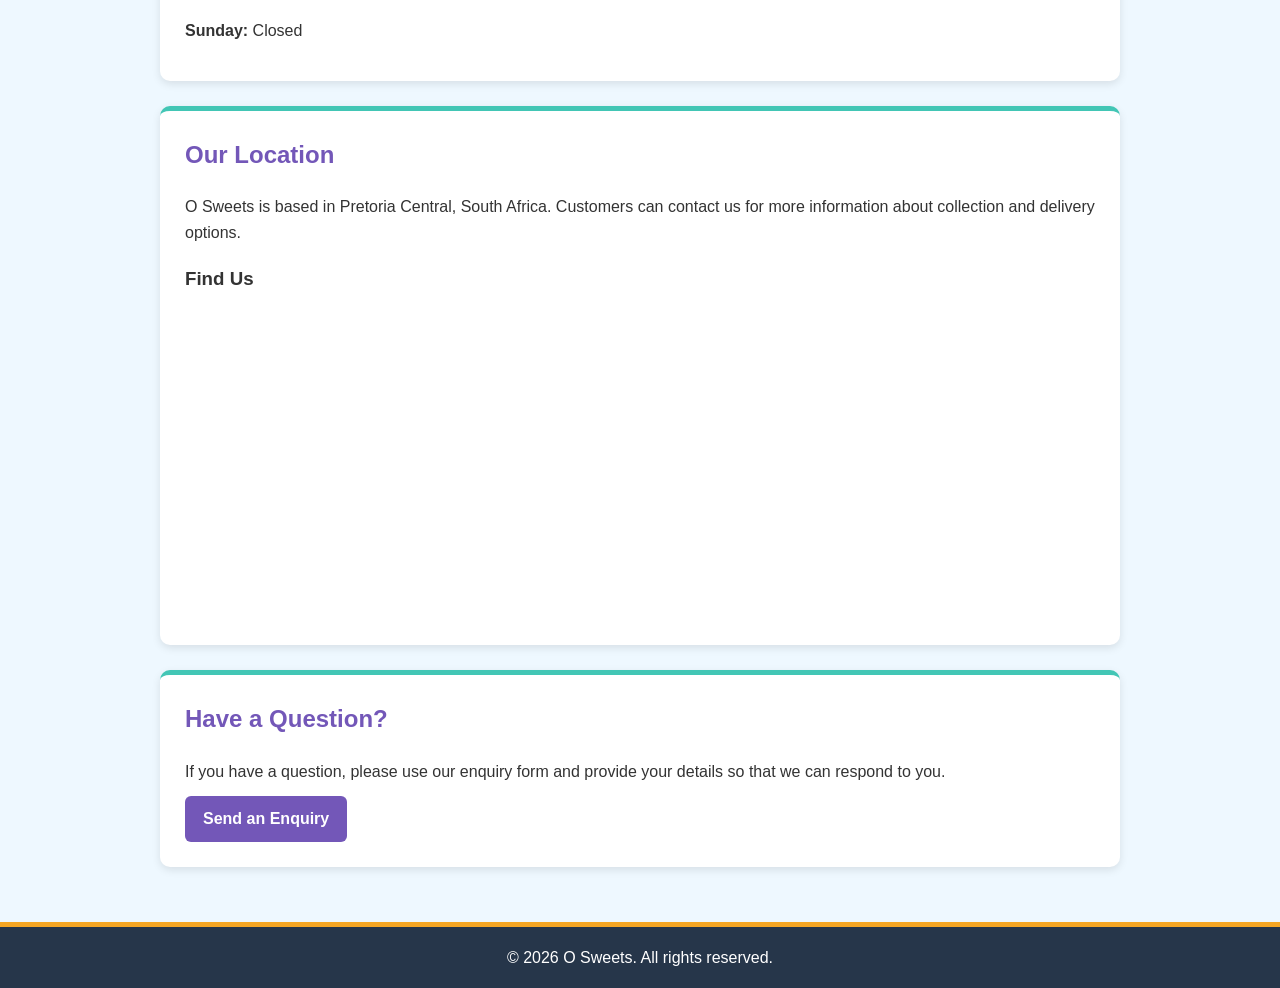
<file: Private/contact.html>
<!DOCTYPE html>
<html lang="en">

<head>
    <meta charset="UTF-8">
    <meta name="viewport" content="width=device-width, initial-scale=1.0">

    <title>O Sweets | Contact Us</title>
<meta name="description" content="Find O Sweets contact information, business hours and location details.">
<meta name="keywords" content="O Sweets, contact O Sweets, sweets Pretoria, sweet orders, Pretoria Central">
<link rel="stylesheet" href="../CSS/styles.css">
</head>

<body>

    <header>

        <img src="../Images/logo.png" alt="O Sweets Logo" width="180">

        <h1>O Sweets</h1>

        <nav>
            <a href="index.html">Home</a>
            <a href="about.html">About</a>
            <a href="orders.html">Orders</a>
            <a href="enquiry.html">Enquiry</a>
            <a href="contact.html">Contact</a>
        </nav>

    </header>

    <main>

        <section>

            <h2>Contact O Sweets</h2>

            <p>
                We would love to hear from you. If you have questions about
                our sweets, orders or services, you can contact us using the
                information below.
            </p>

            <p>
                <strong>Phone:</strong> 000 000 0000
            </p>

            <p>
                <strong>Email:</strong> info@osweets.co.za
            </p>

            <p>
                <strong>Address:</strong> Pretoria Central, South Africa
            </p>

        </section>
<!-- Contact form for general customer messages -->
<section>

    <h2>Send Us a Message</h2>

    <p>
        Complete the form below if you would like to send
        O Sweets a general message.
    </p>

    <form id="contactForm">

        <label for="contactName">Full Name:</label>
        <input type="text"
               id="contactName"
               required>

        <label for="contactEmail">Email Address:</label>
        <input type="email"
               id="contactEmail"
               required>

        <label for="contactPhone">Phone Number:</label>
        <input type="tel"
               id="contactPhone"
               required>

        <label for="contactSubject">Subject:</label>
        <input type="text"
               id="contactSubject"
               required>

        <label for="contactMessage">Message:</label>
        <textarea id="contactMessage"
                  rows="5"
                  required></textarea>

        <button type="submit">Send Message</button>
        <button type="reset">Clear Form</button>

    </form>

    <!-- JavaScript will display the contact response here -->
    <p id="contactResponse"></p>

</section>
        <section>

            <h2>Business Hours</h2>

            <p>
                <strong>Monday - Friday:</strong> 08:00 - 17:00
            </p>

            <p>
                <strong>Saturday:</strong> 09:00 - 14:00
            </p>

            <p>
                <strong>Sunday:</strong> Closed
            </p>

        </section>

        <section>

            <h2>Our Location</h2>

            <p>
                O Sweets is based in Pretoria Central, South Africa.
    Customers can contact us for more information about
    collection and delivery options.
            </p>

            <h3>Find Us</h3>

        <iframe
             src="https://www.google.com/maps?q=Pretoria+Central,+Pretoria,+South+Africa&output=embed"
             width="100%"
              height="300"
              style="border:0;"
             allowfullscreen=""
              loading="lazy"
              title="Map showing the location of O Sweets in Pretoria Central">
        </iframe>

        </section>

        <section>

            <h2>Have a Question?</h2>

            <p>
                If you have a question, please use our enquiry form and
                provide your details so that we can respond to you.
            </p>

            <a href="enquiry.html">Send an Enquiry</a>

        </section>

    </main>

    <footer>

        <p>&copy; 2026 O Sweets. All rights reserved.</p>

    </footer>

    <script src="../JS/script.js"></script>

</body>

</html>
</file>
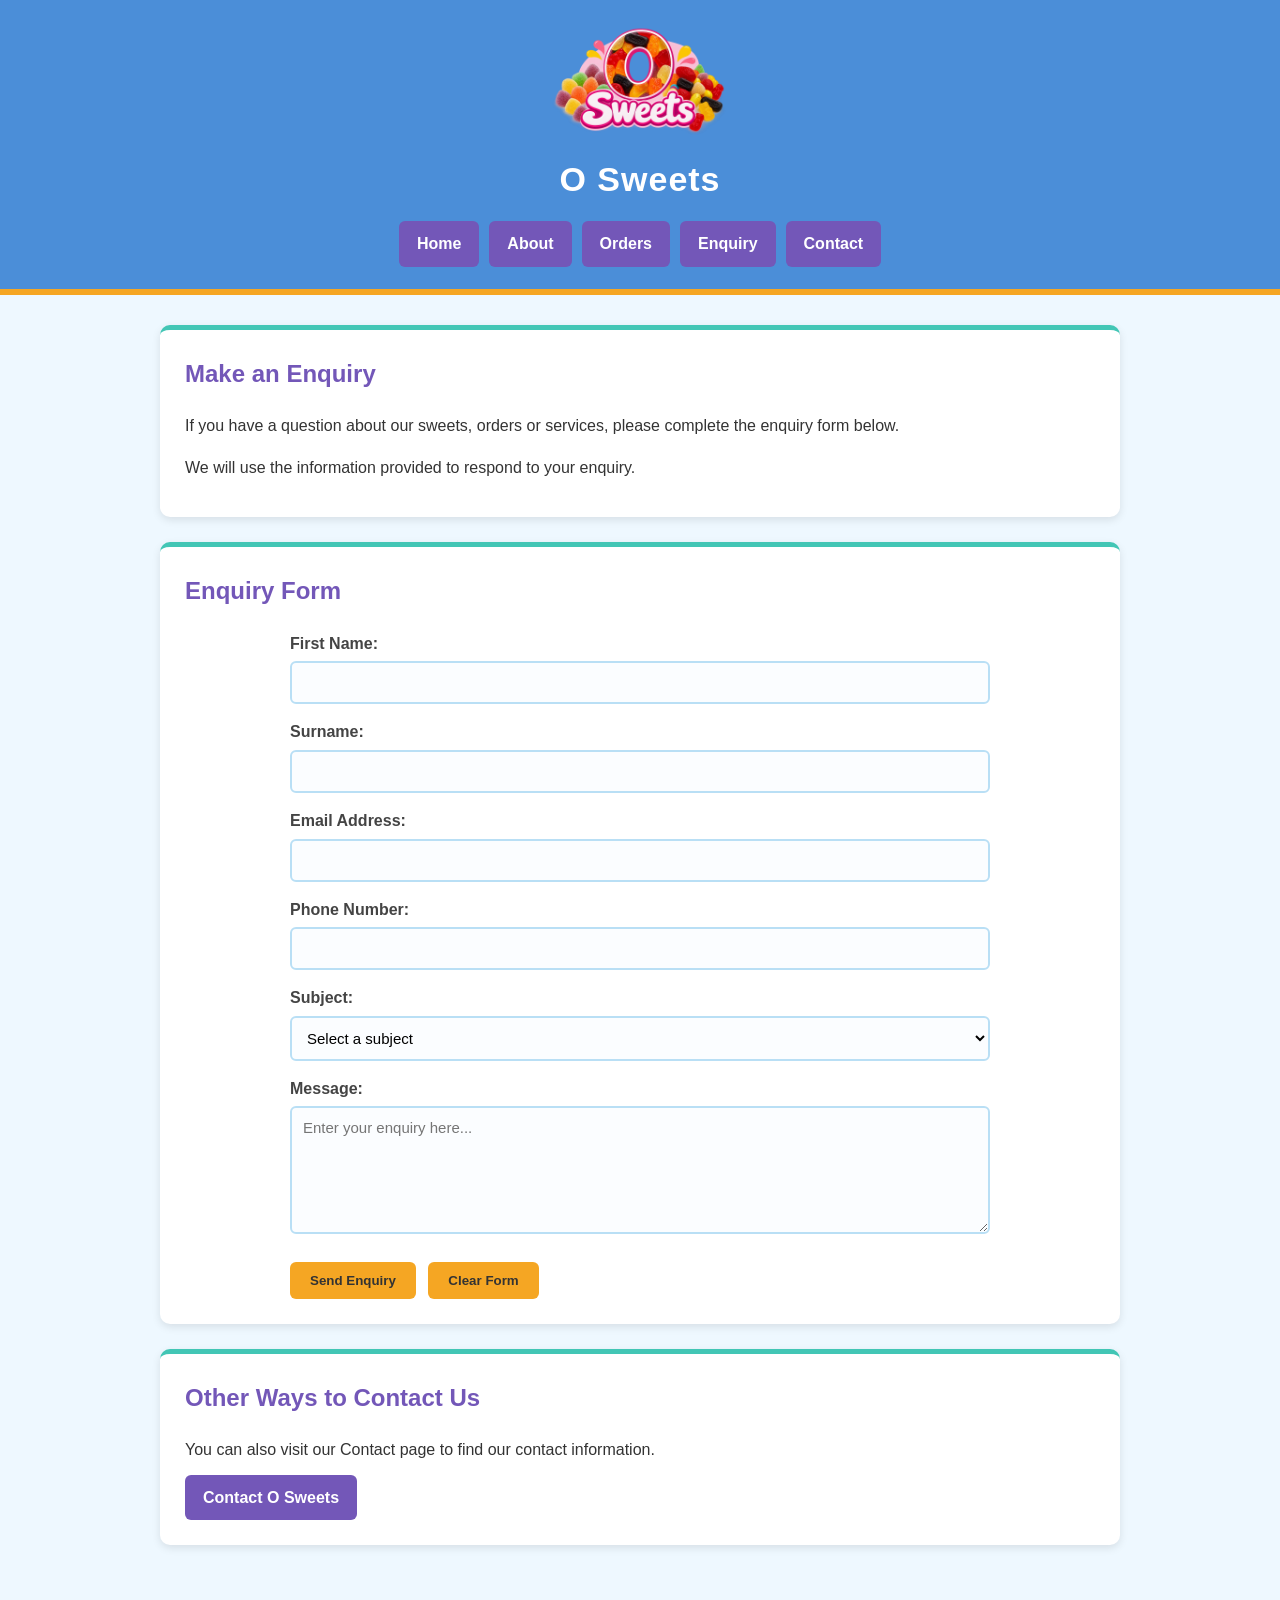
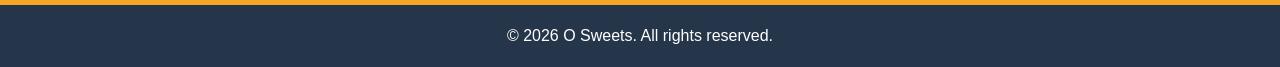
<file: Private/enquiry.html>
<!DOCTYPE html>
<html lang="en">

<head>
    <meta charset="UTF-8">
    <meta name="viewport" content="width=device-width, initial-scale=1.0">

    <title>O Sweets | Enquiry</title>
<meta name="description" content="Contact O Sweets with questions about our sweets, products, prices and orders.">
    <link rel="stylesheet" href="../CSS/styles.css">
</head>

<body>

    <header>

        <img src="../Images/logo.png" alt="O Sweets Logo" width="180">

        <h1>O Sweets</h1>

        <nav>
            <a href="index.html">Home</a>
            <a href="about.html">About</a>
            <a href="orders.html">Orders</a>
            <a href="enquiry.html">Enquiry</a>
            <a href="contact.html">Contact</a>
        </nav>

    </header>

    <main>

        <section>

            <h2>Make an Enquiry</h2>

            <p>
                If you have a question about our sweets, orders or services,
                please complete the enquiry form below.
            </p>

            <p>
                We will use the information provided to respond to your
                enquiry.
            </p>

        </section>

        <section>

            <h2>Enquiry Form</h2>

            <form id="enquiryForm">

                <label for="name">First Name:</label>

                <input type="text"
                       id="name"
                       name="name"
                       required>

                <label for="surname">Surname:</label>

                <input type="text"
                       id="surname"
                       name="surname"
                       required>

                <label for="email">Email Address:</label>

                <input type="email"
                       id="email"
                       name="email"
                       required>

                <label for="phone">Phone Number:</label>

                <input type="tel"
                       id="phone"
                       name="phone"
                       required>

                <label for="subject">Subject:</label>

                <select id="subject"
                        name="subject"
                        required>

                    <option value="">Select a subject</option>

                    <option value="products">
                        Product Information
                    </option>

                    <option value="orders">
                        Order Information
                    </option>

                    <option value="pricing">
                        Pricing
                    </option>

                    <option value="other">
                        Other
                    </option>

                </select>

                <label for="message">Message:</label>

                <textarea id="message"
                          name="message"
                          rows="6"
                          placeholder="Enter your enquiry here..."
                          required></textarea>

                <button type="submit">Send Enquiry</button>

                <button type="reset">Clear Form</button>

            </form>

        </section>

        <section>

            <h2>Other Ways to Contact Us</h2>

            <p>
                You can also visit our Contact page to find our contact
                information.
            </p>

            <a href="contact.html">Contact O Sweets</a>

        </section>

    </main>

    <footer>

        <p>&copy; 2026 O Sweets. All rights reserved.</p>

    </footer>

    <script src="../JS/script.js"></script>

</body>

</html>
</file>
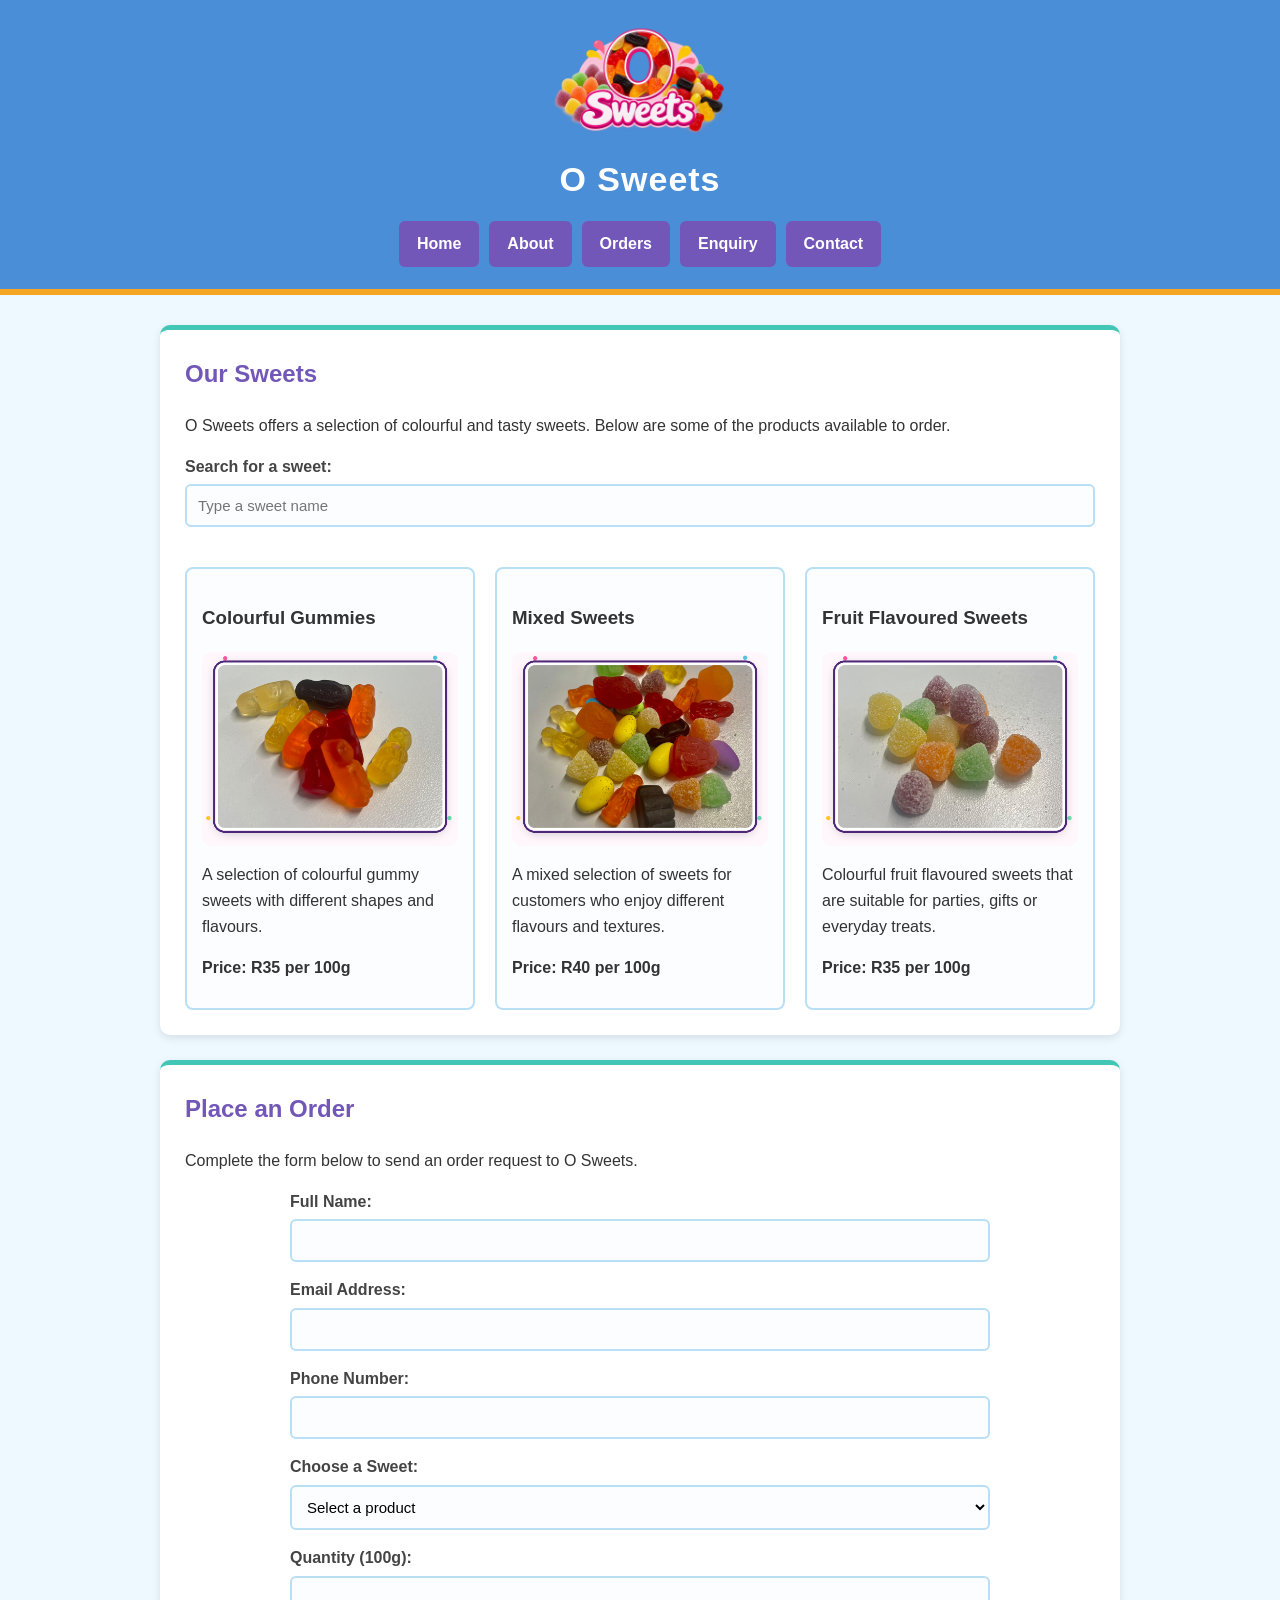
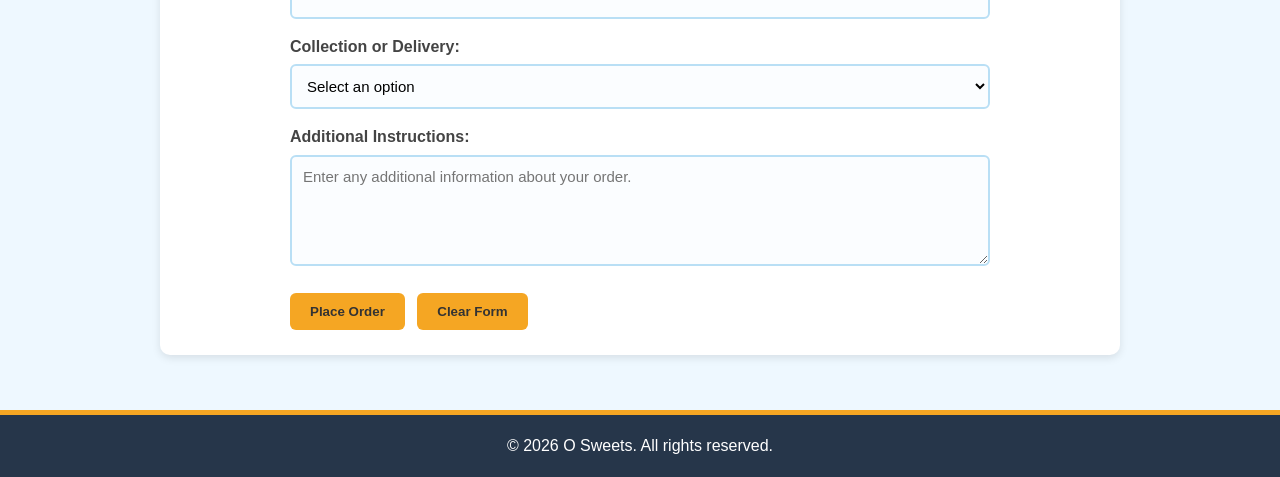
<file: Private/orders.html>
<!DOCTYPE html>
<html lang="en">

<head>
    <meta charset="UTF-8">
    <meta name="viewport" content="width=device-width, initial-scale=1.0">

    <title>O Sweets | Orders</title>
<meta name="description" content="View O Sweets products and submit an order for colourful and delicious sweets.">
<meta name="keywords" content="O Sweets, sweet orders, gummy sweets, mixed sweets, fruit sweets, sweets Pretoria">
<link rel="stylesheet" href="../CSS/styles.css">
</head>

<body>

    <header>

        <img src="../Images/logo.png" alt="O Sweets Logo" width="180">

        <h1>O Sweets</h1>

        <nav>
            <a href="index.html">Home</a>
            <a href="about.html">About</a>
            <a href="orders.html">Orders</a>
            <a href="enquiry.html">Enquiry</a>
            <a href="contact.html">Contact</a>
        </nav>

    </header>

    <main>

        <section>

            <h2>Our Sweets</h2>

            <p>
                O Sweets offers a selection of colourful and tasty sweets.
                Below are some of the products available to order.
            </p>

<label for="productSearch">Search for a sweet:</label>
<input type="text"
       id="productSearch"
       placeholder="Type a sweet name">

<div id="productList">

<article>
            <article>

                <h3>Colourful Gummies</h3>

                <img src="../Images/sweets1.png"
                     alt="Colourful gummy sweets"
                    class="product-image">

                <p>
                    A selection of colourful gummy sweets with different
                    shapes and flavours.
                </p>

                <p><strong>Price: R35 per 100g</strong></p>

            </article>

            <article>

                <h3>Mixed Sweets</h3>
                <img src="../Images/sweets2.png"
                     alt="Mixed colourful sweets"
                     class="product-image">

                <p>
                    A mixed selection of sweets for customers who enjoy
                    different flavours and textures.
                </p>

                <p><strong>Price: R40 per 100g</strong></p>

            </article>

            <article>

                <h3>Fruit Flavoured Sweets</h3>
                <img src="../Images/sweets3.png"
                     alt="Fruit flavoured sweets"
                     class="product-image">

                <p>
                    Colourful fruit flavoured sweets that are suitable for
                    parties, gifts or everyday treats.
                </p>
                <p><strong>Price: R35 per 100g</strong></p>

            </article>

</div>

        </section>

        <section>

            <h2>Place an Order</h2>

            <p>
                Complete the form below to send an order request to O Sweets.
            </p>

            <form id="orderForm">

                <label for="customerName">Full Name:</label>
                <input type="text"
                       id="customerName"
                       name="customerName"
                       required>

                <label for="orderEmail">Email Address:</label>
                <input type="email"
                       id="orderEmail"
                       name="orderEmail"
                       required>

                <label for="orderPhone">Phone Number:</label>
                <input type="tel"
                       id="orderPhone"
                       name="orderPhone"
                       required>

                <label for="sweet">Choose a Sweet:</label>

                <select id="sweet" name="sweet" required>

                    <option value="">Select a product</option>

                    <option value="Colourful Gummies">
                        Colourful Gummies
                    </option>

                    <option value="Mixed Sweets">
                        Mixed Sweets
                    </option>

                    <option value="Fruit Flavoured Sweets">
                        Fruit Flavoured Sweets
                    </option>

                </select>

                <label for="quantity">Quantity (100g):</label>

                <input type="number"
                       id="quantity"
                       name="quantity"
                       min="1"
                       required>

                <label for="method">Collection or Delivery:</label>

                <select id="method" name="method" required>

                    <option value="">Select an option</option>

                    <option value="collection">
                        Collection
                    </option>

                    <option value="delivery">
                        Delivery
                    </option>

                </select>

                <label for="instructions">
                    Additional Instructions:
                </label>

                <textarea id="instructions"
                          name="instructions"
                          rows="5"
                          placeholder="Enter any additional information about your order."></textarea>

                <button type="submit">Place Order</button>

                <button type="reset">Clear Form</button>

            </form>

        </section>

    </main>

    <footer>

        <p>&copy; 2026 O Sweets. All rights reserved.</p>

    </footer>

    <script src="../JS/script.js"></script>

</body>

</html>
</file>
<file: CSS/styles.css>
* {
    box-sizing: border-box;
}

html,
body {
    margin: 0;
    padding: 0;
    min-height: 100%;
}

body {
    font-family: Arial, sans-serif;
    background-color: #eef8ff;
    color: #333;
    line-height: 1.6;
    min-height: 100vh;
    display: flex;
    flex-direction: column;
    animation: pageFade 0.4s ease-in;
}

@keyframes pageFade {
    from {
        opacity: 0;
    }

    to {
        opacity: 1;
    }
}

header {
    background-color: #4b8ed8;
    color: white;
    padding: 22px 20px;
    text-align: center;
    border-bottom: 6px solid #f5a623;
}

header h1 {
    margin: 0 0 15px;
    font-size: 2.125rem;
    letter-spacing: 1px;
}

nav {
    display: flex;
    justify-content: center;
    flex-wrap: wrap;
    gap: 10px;
}

nav a {
    color: white;
    text-decoration: none;
    background-color: #7357b8;
    padding: 10px 18px;
    border-radius: 6px;
    font-weight: bold;
}

nav a:hover {
    background-color: #f5a623;
    color: #333;
}

main {
    width: 100%;
    max-width: 1000px;
    margin: 30px auto;
    padding: 0 20px;
    flex: 1;
}

section {
    background-color: white;
    padding: 25px;
    margin-bottom: 25px;
    border-radius: 10px;
    border-top: 5px solid #42c6b5;
    box-shadow: 0 3px 8px rgba(0, 0, 0, 0.10);
}

h2 {
    color: #7357b8;
    margin-top: 0;
}

p {
    margin-bottom: 12px;
}

img {
    max-width: 100%;
    height: auto;
    display: block;
    margin: 15px auto;
    border-radius: 10px;
}

header img {
    margin: 0 auto 10px;
    border-radius: 0;
}

form {
    max-width: 700px;
    margin: auto;
}

label {
    display: block;
    margin-top: 15px;
    font-weight: bold;
    color: #444;
}

input,
select,
textarea {
    width: 100%;
    padding: 11px;
    margin-top: 5px;
    border: 2px solid #b9dff5;
    border-radius: 6px;
    font-family: Arial, sans-serif;
    font-size: 15px;
    background-color: #fbfdff;
}

input:focus,
select:focus,
textarea:focus {
    outline: none;
    border-color: #42c6b5;
}

button {
    margin-top: 20px;
    margin-right: 8px;
    padding: 11px 20px;
    border: none;
    border-radius: 6px;
    background-color: #f5a623;
    color: #333;
    font-weight: bold;
    cursor: pointer;
}

button:hover {
    background-color: #42c6b5;
    color: white;
}

main a {
    display: inline-block;
    background-color: #7357b8;
    color: white;
    text-decoration: none;
    padding: 10px 18px;
    border-radius: 6px;
    font-weight: bold;
}

main a:hover {
    background-color: #f5a623;
    color: #333;
}

#productSearch {
    margin-bottom: 20px;
}

#productList {
    display: grid;
    grid-template-columns: repeat(3, 1fr);
    gap: 20px;
    margin-top: 20px;
}

#productList article {
    padding: 15px;
    border: 2px solid #b9dff5;
    border-radius: 8px;
    background-color: #fbfdff;
}

.product-image {
    cursor: pointer;
    transition: transform 0.2s ease;
}

.product-image:hover {
    transform: scale(1.02);
}

#enquiryResponse,
#contactResponse {
    margin-top: 20px;
    padding: 12px;
    border-radius: 6px;
    font-weight: bold;
}

#enquiryResponse:not(:empty),
#contactResponse:not(:empty) {
    background-color: #eef8ff;
    border: 2px solid #42c6b5;
}

.lightbox {
    display: none;
    position: fixed;
    z-index: 1000;
    left: 0;
    top: 0;
    width: 100%;
    height: 100%;
    background-color: rgba(0, 0, 0, 0.85);
    justify-content: center;
    align-items: center;
}

.lightbox img {
    max-width: 85%;
    max-height: 80%;
    margin: 0;
    border-radius: 10px;
}

.lightbox-close {
    position: absolute;
    top: 20px;
    right: 30px;
    color: white;
    font-size: 2rem;
    font-weight: bold;
    cursor: pointer;
}

footer {
    background-color: #26364a;
    color: white;
    text-align: center;
    padding: 18px;
    margin-top: auto;
    border-top: 5px solid #f5a623;
}

footer p {
    margin: 0;
}

@media screen and (max-width: 900px) {
    main {
        width: 95%;
    }

    #productList {
        grid-template-columns: repeat(2, 1fr);
    }

    header h1 {
        font-size: 2rem;
    }
}

@media screen and (max-width: 600px) {
    header {
        padding: 18px 10px;
    }

    header h1 {
        font-size: 1.75rem;
    }

    nav {
        flex-direction: column;
        align-items: stretch;
    }

    nav a {
        text-align: center;
    }

    main {
        padding: 0 10px;
        margin-top: 20px;
    }

    section {
        padding: 18px;
    }

    button {
        width: 100%;
        margin-right: 0;
    }

    #productList {
        grid-template-columns: 1fr;
    }

    .lightbox-close {
        top: 10px;
        right: 15px;
    }
}
</file>
